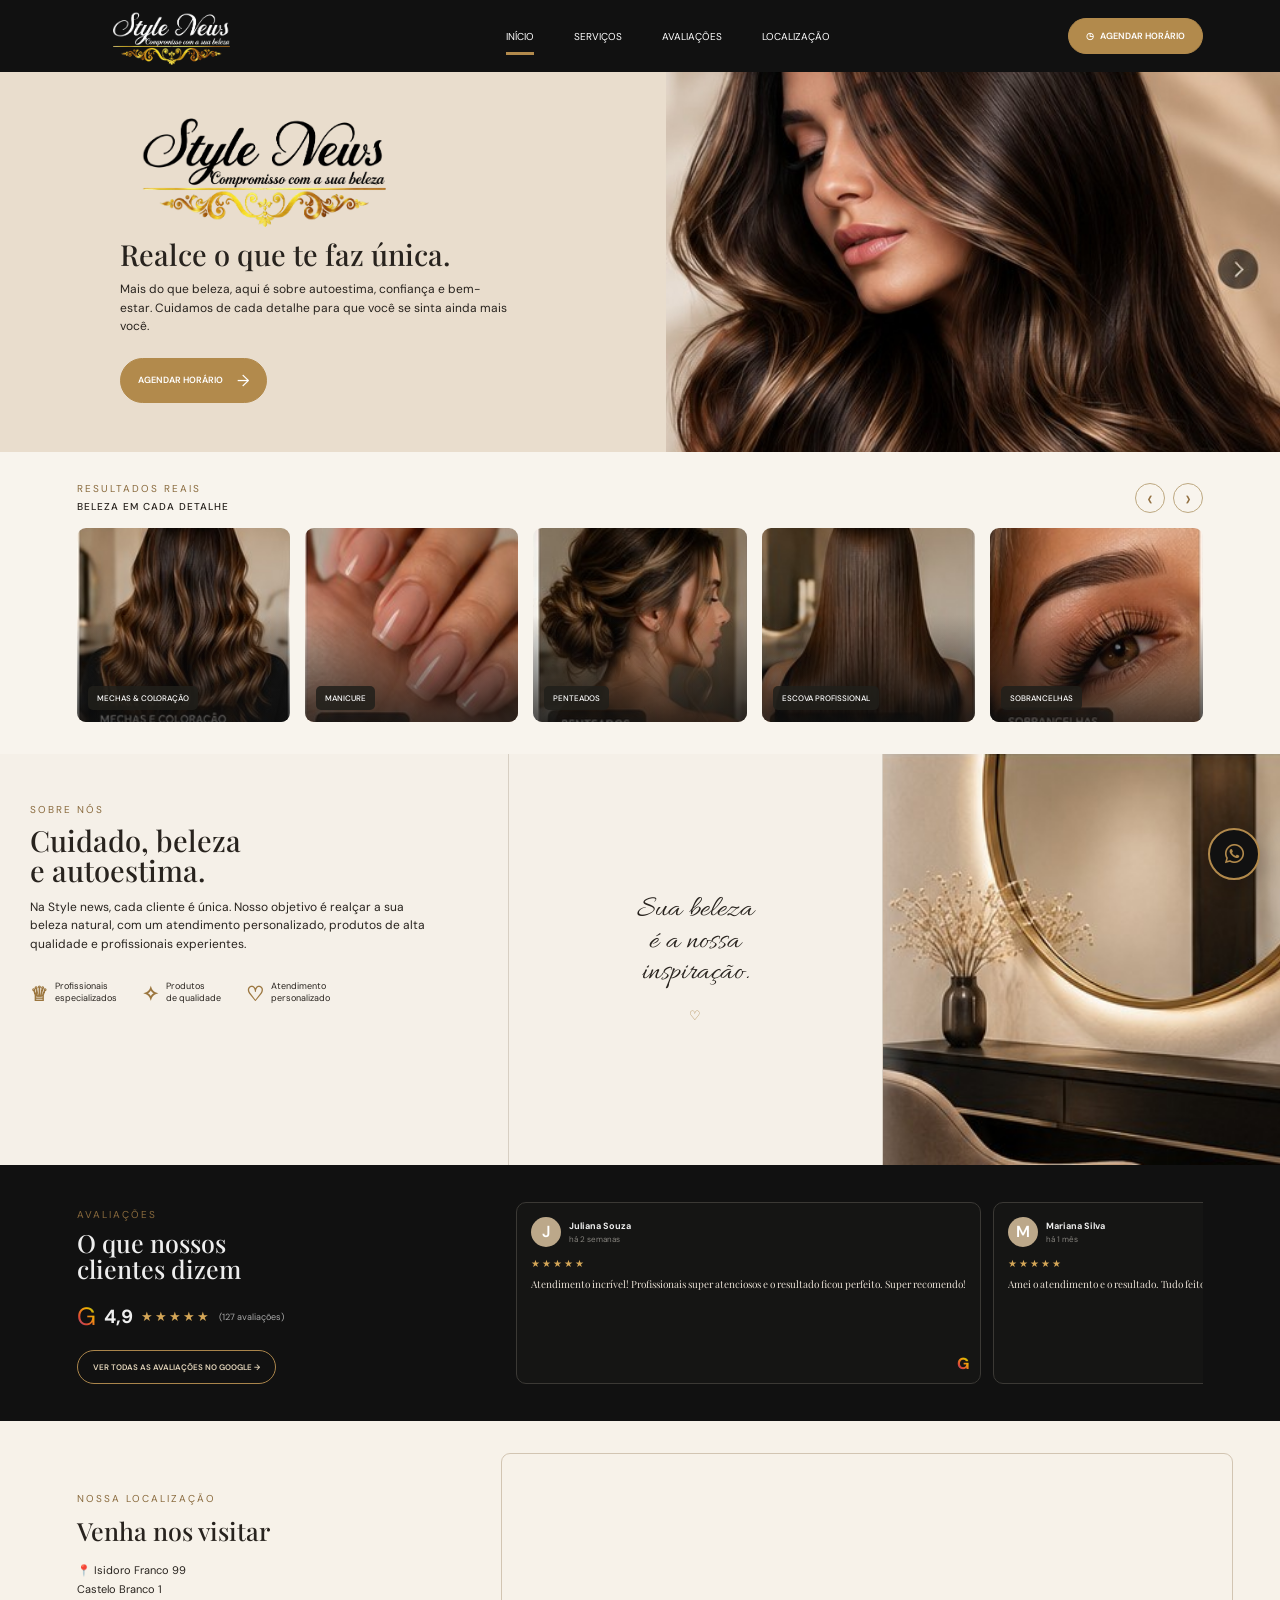
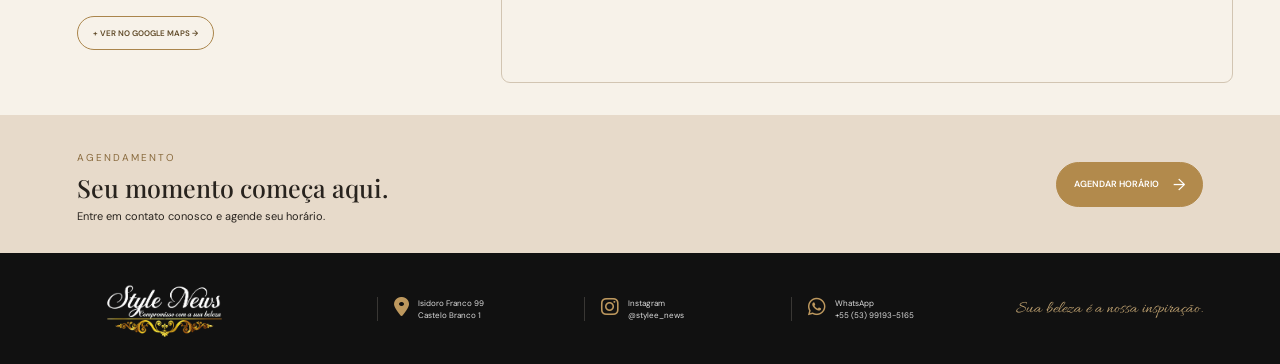
<file: index.html>
<!DOCTYPE html>
<html lang="pt-BR">
<head>
  <meta charset="UTF-8">
  <meta name="viewport" content="width=device-width, initial-scale=1.0">

  <title>Style news - Salão de Beleza</title>

  <link rel="stylesheet" href="style.css">

  <link rel="preconnect" href="https://fonts.googleapis.com">
  <link rel="preconnect" href="https://fonts.gstatic.com" crossorigin>

  <link href="https://fonts.googleapis.com/css2?family=Allura&family=DM+Sans:wght@400;500;600&family=Playfair+Display:wght@400;500;600&display=swap" rel="stylesheet">

  <link rel="stylesheet" href="https://cdnjs.cloudflare.com/ajax/libs/font-awesome/6.5.2/css/all.min.css">
</head>

<body>

  <!-- =========================
       CABEÇALHO
  ========================== -->

  <header class="topbar">

    <a href="#" class="header-logo">
      <img src="assets/logo-header.png" alt="Igor Severo Concept">
    </a>

    <nav class="desktop-nav">
      <a href="#inicio" class="active">INÍCIO</a>
      <a href="#servicos">SERVIÇOS</a>
      <a href="#avaliacoes">AVALIAÇÕES</a>
      <a href="#localizacao">LOCALIZAÇÃO</a>
    </nav>

    <!-- BOTÃO DO TOPO -->
    <a
      class="schedule-button"
      href="https://wa.me/5553991935165?text=Vim%20pelo%20site%20de%20voc%C3%AAs%20e%20gostaria%20de%20agendar%20um%20hor%C3%A1rio"
      target="_blank"
    >
      ◷ &nbsp; AGENDAR HORÁRIO
    </a>

    <button class="menu-button" aria-label="Abrir menu">
      ☰
    </button>

  </header>


  <!-- =========================
       MENU MOBILE
  ========================== -->

  <nav class="mobile-nav">

    <a href="#inicio">INÍCIO</a>
    <a href="#servicos">SERVIÇOS</a>
    <a href="#avaliacoes">AVALIAÇÕES</a>
    <a href="#localizacao">LOCALIZAÇÃO</a>

    <a
      href="https://wa.me/5553984188072?text=Vim%20pelo%20site%20de%20voc%C3%AAs%20e%20gostaria%20de%20agendar%20um%20hor%C3%A1rio"
      target="_blank"
    >
      AGENDAR HORÁRIO
    </a>

  </nav>


  <!-- =========================
       HERO
  ========================== -->

  <main id="inicio">

    <section class="hero">

      <div class="hero-copy">

        <img
          class="hero-logo"
          src="assets/logo-hero.png"
          alt="Igor Severo Concept"
        >

        <h1>Realce o que te faz única.</h1>

        <p>
          Mais do que beleza, aqui é sobre autoestima, confiança e
          bem-estar. Cuidamos de cada detalhe para que você se
          sinta ainda mais você.
        </p>

        <!-- BOTÃO DO HERO -->
        <a
          class="gold-btn"
          href="https://wa.me/5553991935165?text=Vim%20pelo%20site%20de%20voc%C3%AAs%20e%20gostaria%20de%20agendar%20um%20hor%C3%A1rio"
          target="_blank"
        >
          AGENDAR HORÁRIO <b>→</b>
        </a>

      </div>

      <div class="hero-media">
        <img src="assets/hero.jpg" alt="Resultado de cabelo">
      </div>

    </section>


    <!-- =========================
         RESULTADOS
    ========================== -->

    <section class="results" id="servicos">

      <div class="section-title-row">

        <div>
          <span>RESULTADOS REAIS</span>
          <h2>BELEZA EM CADA DETALHE</h2>
        </div>

        <div class="round-controls">
          <button id="prevResults" aria-label="Resultados anteriores">‹</button>
          <button id="nextResults" aria-label="Próximos resultados">›</button>
        </div>

      </div>


      <div class="results-viewport">

        <div class="results-track" id="resultsTrack">

          <article class="result-card">
            <img src="assets/mechas.jpg" alt="Mechas">
            <strong>MECHAS & COLORAÇÃO</strong>
          </article>

          <article class="result-card">
            <img src="assets/manicure.jpg" alt="Manicure">
            <strong>MANICURE</strong>
          </article>

          <article class="result-card">
            <img src="assets/penteados.jpg" alt="Penteados">
            <strong>PENTEADOS</strong>
          </article>

          <article class="result-card">
            <img src="assets/escova.jpg" alt="Escova">
            <strong>ESCOVA PROFISSIONAL</strong>
          </article>

          <article class="result-card">
            <img src="assets/sobrancelhas.jpg" alt="Sobrancelhas">
            <strong>SOBRANCELHAS</strong>
          </article>

        </div>

      </div>

      <div class="drag-hint">
        DESLIZE PARA VER MAIS
      </div>

    </section>


    <!-- =========================
         SOBRE
    ========================== -->

    <section class="about">

      <div class="about-copy">

        <span>SOBRE NÓS</span>

        <h2>
          Cuidado, beleza<br>
          e autoestima.
        </h2>

        <p>
          Na Style news, cada cliente é única.
          Nosso objetivo é realçar a sua beleza natural,
          com um atendimento personalizado, produtos de
          alta qualidade e profissionais experientes.
        </p>

        <div class="benefits">

          <div>
            <b>♕</b>
            <span>Profissionais<br>especializados</span>
          </div>

          <div>
            <b>✧</b>
            <span>Produtos<br>de qualidade</span>
          </div>

          <div>
            <b>♡</b>
            <span>Atendimento<br>personalizado</span>
          </div>

        </div>

      </div>


      <div class="quote">

        <div>
          Sua beleza<br>
          é a nossa<br>
          inspiração.
        </div>

        <small>♡</small>

      </div>


      <div class="about-image">
        <img src="assets/sobre.jpg" alt="Salão de beleza">
      </div>

    </section>


    <!-- =========================
         AVALIAÇÕES
    ========================== -->

    <section class="reviews" id="avaliacoes">

      <div class="reviews-intro">

        <span>AVALIAÇÕES</span>

        <h2>
          O que nossos<br>
          clientes dizem
        </h2>

        <div class="rating">
          <span class="google">G</span>
          <strong>4,9</strong>
          <i>★★★★★</i>
          <small>(127 avaliações)</small>
        </div>

        <a
          class="dark-outline"
          href="https://maps.app.goo.gl/M7MD9zG2oKtMbjz69"
          target="_blank"
        >
          VER TODAS AS AVALIAÇÕES NO GOOGLE →
        </a>

      </div>


      <div class="review-slider" id="reviewSlider">

        <article class="review-card">

          <header>
            <span>J</span>

            <div>
              <b>Juliana Souza</b>
              <small>há 2 semanas</small>
            </div>
          </header>

          <i>★★★★★</i>

          <p>
            Atendimento incrível! Profissionais super atenciosos
            e o resultado ficou perfeito. Super recomendo!
          </p>

          <em>G</em>

        </article>


        <article class="review-card">

          <header>
            <span>M</span>

            <div>
              <b>Mariana Silva</b>
              <small>há 1 mês</small>
            </div>
          </header>

          <i>★★★★★</i>

          <p>
            Amei o atendimento e o resultado. Tudo feito
            com muito cuidado e profissionalismo.
          </p>

          <em>G</em>

        </article>

      </div>

    </section>


    <!-- =========================
         LOCALIZAÇÃO
    ========================== -->

    <section class="location" id="localizacao">

      <div class="location-copy">

        <span>NOSSA LOCALIZAÇÃO</span>

        <h2>Venha nos visitar</h2>

        <p>
          📍 Isidoro Franco 99<br>
          Castelo Branco 1
        </p>

        <a
          class="light-outline"
          href="https://maps.app.goo.gl/ew3dYfXWoFbiXeai8"
          target="_blank"
        >
          + VER NO GOOGLE MAPS →
        </a>

      </div>


      <div class="map">

        <iframe
          src="https://www.google.com/maps?q=Style+News+-+Castelo+Branco,+Rio+Grande+-+RS,+96214-160&output=embed"
          loading="lazy"
          allowfullscreen
        ></iframe>

      </div>

    </section>


    <!-- =========================
         AGENDAMENTO
    ========================== -->

    <section class="booking" id="agendamento">

      <div>

        <span>AGENDAMENTO</span>

        <h2>Seu momento começa aqui.</h2>

        <p>
          Entre em contato conosco e agende seu horário.
        </p>

      </div>


      <!-- BOTÃO DE AGENDAMENTO -->
      <a
        class="gold-btn"
        href="https://wa.me/5553991935165?text=Vim%20pelo%20site%20de%20voc%C3%AAs%20e%20gostaria%20de%20agendar%20um%20hor%C3%A1rio"
        target="_blank"
      >
        AGENDAR HORÁRIO <b>→</b>
      </a>

    </section>

  </main>


  <!-- =========================
       RODAPÉ
  ========================== -->

  <footer>

    <div class="footer-logo">
      <img src="assets/logo-header.png" alt="Igor Severo Concept">
    </div>

    <div>
      <i class="fa-solid fa-location-dot"></i>
      <span>
        Isidoro Franco 99<br>
        Castelo Branco 1
      </span>
    </div>

    <div>
      <i class="fa-brands fa-instagram"></i>
      <span>
        Instagram<br>
        @stylee_news
      </span>
    </div>

    <div>
      <i class="fa-brands fa-whatsapp"></i>
      <span>
        WhatsApp<br>
        +55 (53) 99193-5165
      </span>
    </div>

    <p>
      Sua beleza é a nossa inspiração.
    </p>

  </footer>


  <!-- =========================
       WHATSAPP FLUTUANTE
  ========================== -->

  <a
    class="whatsapp-float"
    href="https://wa.me/5553991935165?text=Vim%20pelo%20site%20de%20voc%C3%AAs%20e%20gostaria%20de%20agendar%20um%20hor%C3%A1rio"
    target="_blank"
    aria-label="Falar pelo WhatsApp"
  >
    <i class="fa-brands fa-whatsapp"></i>
  </a>


  <script src="script.js"></script>

</body>
              </html>
</file>
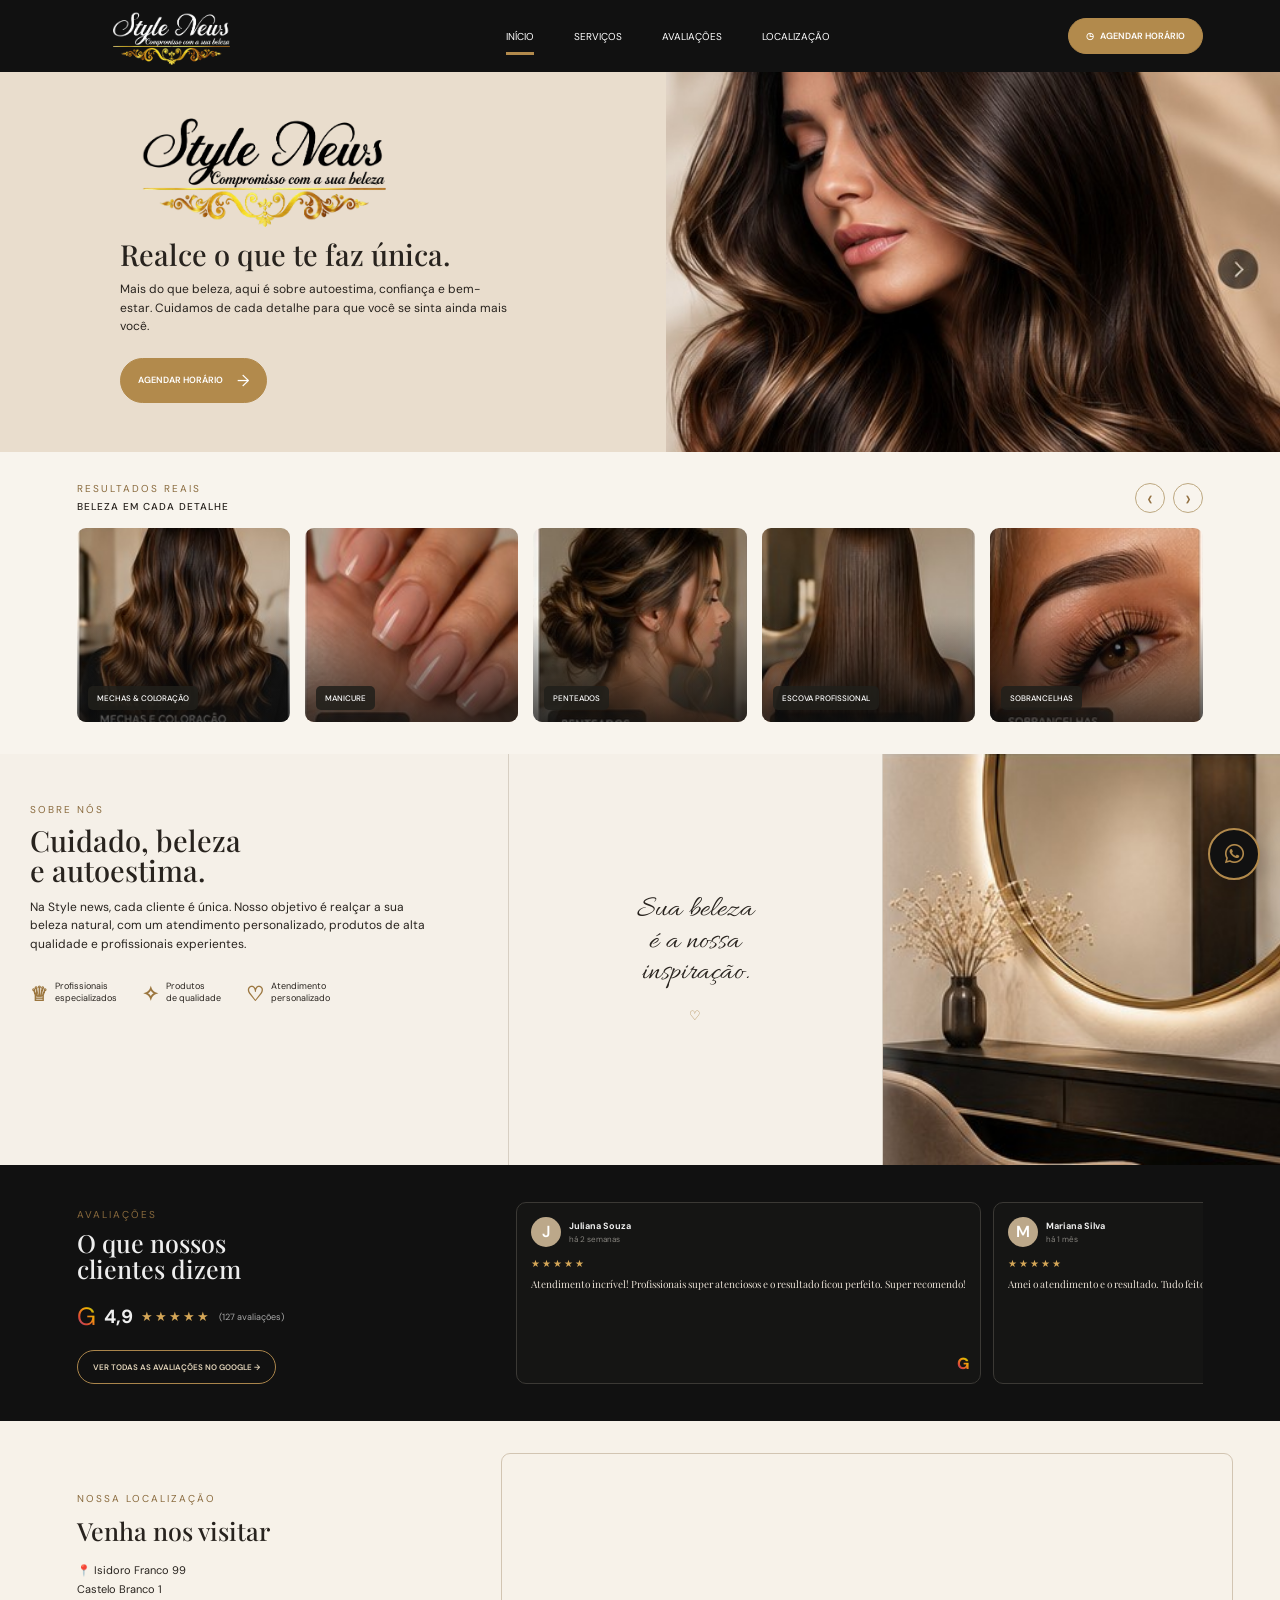
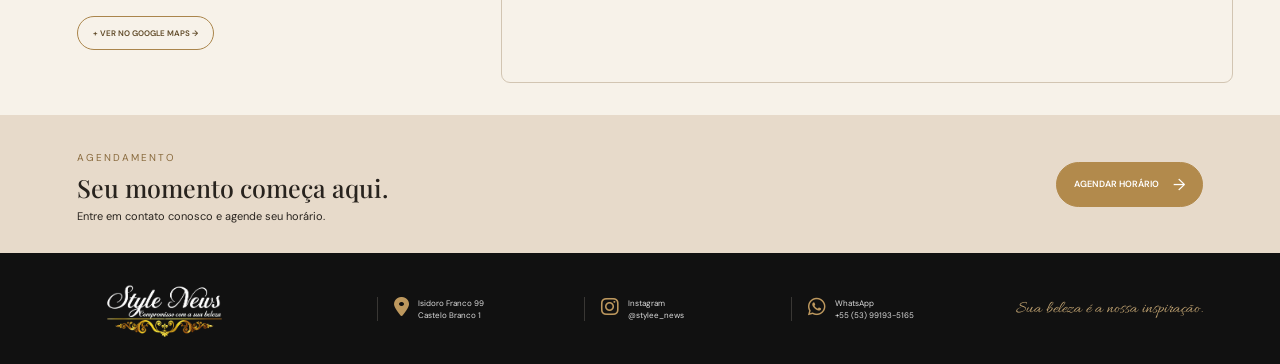
<file: index (1)-mapa-1.html>
<!DOCTYPE html>
<html lang="pt-BR">
<head>
  <meta charset="UTF-8">
  <meta name="viewport" content="width=device-width, initial-scale=1.0">

  <title>Style news - Salão de Beleza</title>

  <link rel="stylesheet" href="style.css">

  <link rel="preconnect" href="https://fonts.googleapis.com">
  <link rel="preconnect" href="https://fonts.gstatic.com" crossorigin>

  <link href="https://fonts.googleapis.com/css2?family=Allura&family=DM+Sans:wght@400;500;600&family=Playfair+Display:wght@400;500;600&display=swap" rel="stylesheet">

  <link rel="stylesheet" href="https://cdnjs.cloudflare.com/ajax/libs/font-awesome/6.5.2/css/all.min.css">
</head>

<body>

  <!-- =========================
       CABEÇALHO
  ========================== -->

  <header class="topbar">

    <a href="#" class="header-logo">
      <img src="assets/logo-header.png" alt="Igor Severo Concept">
    </a>

    <nav class="desktop-nav">
      <a href="#inicio" class="active">INÍCIO</a>
      <a href="#servicos">SERVIÇOS</a>
      <a href="#avaliacoes">AVALIAÇÕES</a>
      <a href="#localizacao">LOCALIZAÇÃO</a>
    </nav>

    <!-- BOTÃO DO TOPO -->
    <a
      class="schedule-button"
      href="https://wa.me/5553991935165?text=Ol%C3%A1%21%20Vim%20pelo%20site%20do%20Igor%20Severo%20Concept%20e%20gostaria%20de%20agendar%20um%20hor%C3%A1rio."
      target="_blank"
    >
      ◷ &nbsp; AGENDAR HORÁRIO
    </a>

    <button class="menu-button" aria-label="Abrir menu">
      ☰
    </button>

  </header>


  <!-- =========================
       MENU MOBILE
  ========================== -->

  <nav class="mobile-nav">

    <a href="#inicio">INÍCIO</a>
    <a href="#servicos">SERVIÇOS</a>
    <a href="#avaliacoes">AVALIAÇÕES</a>
    <a href="#localizacao">LOCALIZAÇÃO</a>

    <a
      href="https://wa.me/5553984188072?text=Ol%C3%A1%21%20Vim%20pelo%20site%20do%20Igor%20Severo%20Concept%20e%20gostaria%20de%20agendar%20um%20hor%C3%A1rio."
      target="_blank"
    >
      AGENDAR HORÁRIO
    </a>

  </nav>


  <!-- =========================
       HERO
  ========================== -->

  <main id="inicio">

    <section class="hero">

      <div class="hero-copy">

        <img
          class="hero-logo"
          src="assets/logo-hero.png"
          alt="Igor Severo Concept"
        >

        <h1>Realce o que te faz única.</h1>

        <p>
          Mais do que beleza, aqui é sobre autoestima, confiança e
          bem-estar. Cuidamos de cada detalhe para que você se
          sinta ainda mais você.
        </p>

        <!-- BOTÃO DO HERO -->
        <a
          class="gold-btn"
          href="https://wa.me/5553991935165?text=Ol%C3%A1%21%20Vim%20pelo%20site%20do%20Igor%20Severo%20Concept%20e%20gostaria%20de%20agendar%20um%20hor%C3%A1rio."
          target="_blank"
        >
          AGENDAR HORÁRIO <b>→</b>
        </a>

      </div>

      <div class="hero-media">
        <img src="assets/hero.jpg" alt="Resultado de cabelo">
      </div>

    </section>


    <!-- =========================
         RESULTADOS
    ========================== -->

    <section class="results" id="servicos">

      <div class="section-title-row">

        <div>
          <span>RESULTADOS REAIS</span>
          <h2>BELEZA EM CADA DETALHE</h2>
        </div>

        <div class="round-controls">
          <button id="prevResults" aria-label="Resultados anteriores">‹</button>
          <button id="nextResults" aria-label="Próximos resultados">›</button>
        </div>

      </div>


      <div class="results-viewport">

        <div class="results-track" id="resultsTrack">

          <article class="result-card">
            <img src="assets/mechas.jpg" alt="Mechas">
            <strong>MECHAS & COLORAÇÃO</strong>
          </article>

          <article class="result-card">
            <img src="assets/manicure.jpg" alt="Manicure">
            <strong>MANICURE</strong>
          </article>

          <article class="result-card">
            <img src="assets/penteados.jpg" alt="Penteados">
            <strong>PENTEADOS</strong>
          </article>

          <article class="result-card">
            <img src="assets/escova.jpg" alt="Escova">
            <strong>ESCOVA PROFISSIONAL</strong>
          </article>

          <article class="result-card">
            <img src="assets/sobrancelhas.jpg" alt="Sobrancelhas">
            <strong>SOBRANCELHAS</strong>
          </article>

        </div>

      </div>

      <div class="drag-hint">
        DESLIZE PARA VER MAIS
      </div>

    </section>


    <!-- =========================
         SOBRE
    ========================== -->

    <section class="about">

      <div class="about-copy">

        <span>SOBRE NÓS</span>

        <h2>
          Cuidado, beleza<br>
          e autoestima.
        </h2>

        <p>
          Na Style news, cada cliente é única.
          Nosso objetivo é realçar a sua beleza natural,
          com um atendimento personalizado, produtos de
          alta qualidade e profissionais experientes.
        </p>

        <div class="benefits">

          <div>
            <b>♕</b>
            <span>Profissionais<br>especializados</span>
          </div>

          <div>
            <b>✧</b>
            <span>Produtos<br>de qualidade</span>
          </div>

          <div>
            <b>♡</b>
            <span>Atendimento<br>personalizado</span>
          </div>

        </div>

      </div>


      <div class="quote">

        <div>
          Sua beleza<br>
          é a nossa<br>
          inspiração.
        </div>

        <small>♡</small>

      </div>


      <div class="about-image">
        <img src="assets/sobre.jpg" alt="Salão de beleza">
      </div>

    </section>


    <!-- =========================
         AVALIAÇÕES
    ========================== -->

    <section class="reviews" id="avaliacoes">

      <div class="reviews-intro">

        <span>AVALIAÇÕES</span>

        <h2>
          O que nossos<br>
          clientes dizem
        </h2>

        <div class="rating">
          <span class="google">G</span>
          <strong>4,9</strong>
          <i>★★★★★</i>
          <small>(127 avaliações)</small>
        </div>

        <a
          class="dark-outline"
          href="https://maps.app.goo.gl/M7MD9zG2oKtMbjz69"
          target="_blank"
        >
          VER TODAS AS AVALIAÇÕES NO GOOGLE →
        </a>

      </div>


      <div class="review-slider" id="reviewSlider">

        <article class="review-card">

          <header>
            <span>J</span>

            <div>
              <b>Juliana Souza</b>
              <small>há 2 semanas</small>
            </div>
          </header>

          <i>★★★★★</i>

          <p>
            Atendimento incrível! Profissionais super atenciosos
            e o resultado ficou perfeito. Super recomendo!
          </p>

          <em>G</em>

        </article>


        <article class="review-card">

          <header>
            <span>M</span>

            <div>
              <b>Mariana Silva</b>
              <small>há 1 mês</small>
            </div>
          </header>

          <i>★★★★★</i>

          <p>
            Amei o atendimento e o resultado. Tudo feito
            com muito cuidado e profissionalismo.
          </p>

          <em>G</em>

        </article>

      </div>

    </section>


    <!-- =========================
         LOCALIZAÇÃO
    ========================== -->

    <section class="location" id="localizacao">

      <div class="location-copy">

        <span>NOSSA LOCALIZAÇÃO</span>

        <h2>Venha nos visitar</h2>

        <p>
          📍 Isidoro Franco 99<br>
          Castelo Branco 1
        </p>

        <a
          class="light-outline"
          href="https://maps.app.goo.gl/ew3dYfXWoFbiXeai8"
          target="_blank"
        >
          + VER NO GOOGLE MAPS →
        </a>

      </div>


      <div class="map">

        <iframe
          src="https://www.google.com/maps?q=Style+News+-+Castelo+Branco,+Rio+Grande+-+RS,+96214-160&output=embed"
          width="100%"
          height="400"
          style="border:0;"
          loading="lazy"
          allowfullscreen
          referrerpolicy="no-referrer-when-downgrade"
        ></iframe>

      </div>

    </section>


    <!-- =========================
         AGENDAMENTO
    ========================== -->

    <section class="booking" id="agendamento">

      <div>

        <span>AGENDAMENTO</span>

        <h2>Seu momento começa aqui.</h2>

        <p>
          Entre em contato conosco e agende seu horário.
        </p>

      </div>


      <!-- BOTÃO DE AGENDAMENTO -->
      <a
        class="gold-btn"
        href="https://wa.me/5553991935165?text=Ol%C3%A1%21%20Vim%20pelo%20site%20do%20Igor%20Severo%20Concept%20e%20gostaria%20de%20agendar%20um%20hor%C3%A1rio."
        target="_blank"
      >
        AGENDAR HORÁRIO <b>→</b>
      </a>

    </section>

  </main>


  <!-- =========================
       RODAPÉ
  ========================== -->

  <footer>

    <div class="footer-logo">
      <img src="assets/logo-header.png" alt="Igor Severo Concept">
    </div>

    <div>
      <i class="fa-solid fa-location-dot"></i>
      <span>
        Isidoro Franco 99<br>
        Castelo Branco 1
      </span>
    </div>

    <div>
      <i class="fa-brands fa-instagram"></i>
      <span>
        Instagram<br>
        @stylee_news
      </span>
    </div>

    <div>
      <i class="fa-brands fa-whatsapp"></i>
      <span>
        WhatsApp<br>
        +55 (53) 99193-5165
      </span>
    </div>

    <p>
      Sua beleza é a nossa inspiração.
    </p>

  </footer>


  <!-- =========================
       WHATSAPP FLUTUANTE
  ========================== -->

  <a
    class="whatsapp-float"
    href="https://wa.me/5553991935165?text=Ol%C3%A1%21%20Vim%20pelo%20site%20do%20Igor%20Severo%20Concept%20e%20gostaria%20de%20agendar%20um%20hor%C3%A1rio."
    target="_blank"
    aria-label="Falar pelo WhatsApp"
  >
    <i class="fa-brands fa-whatsapp"></i>
  </a>


  <script src="script.js"></script>

</body>
              </html>
</file>
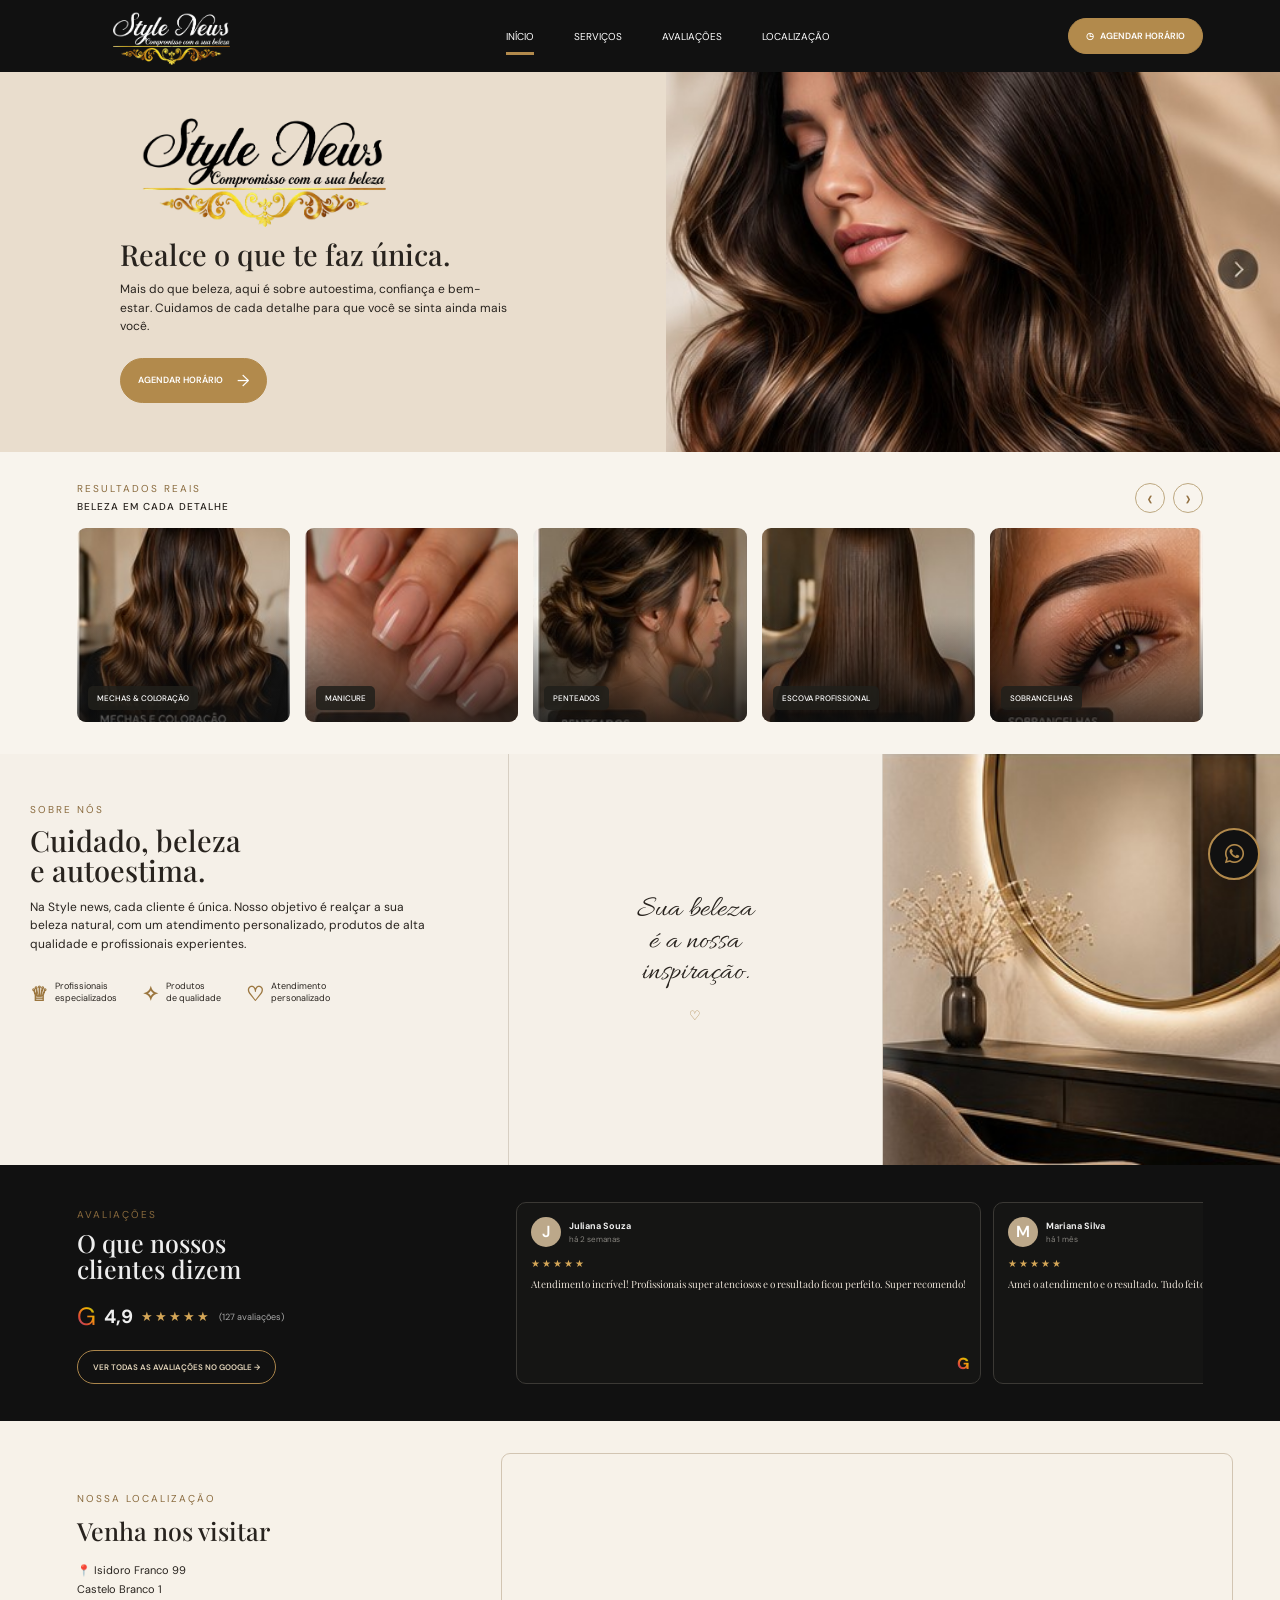
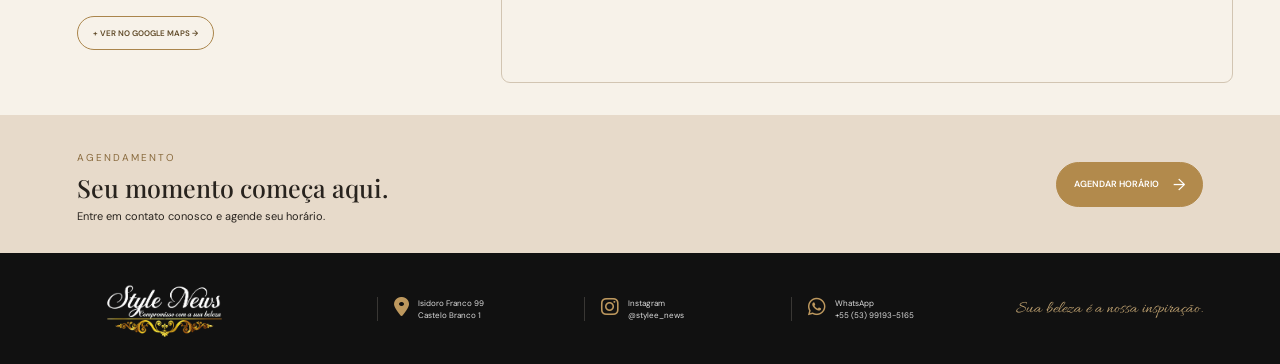
<file: index (1)-mapa-corrigido.html>
<!DOCTYPE html>
<html lang="pt-BR">
<head>
  <meta charset="UTF-8">
  <meta name="viewport" content="width=device-width, initial-scale=1.0">

  <title>Style news - Salão de Beleza</title>

  <link rel="stylesheet" href="style.css">

  <link rel="preconnect" href="https://fonts.googleapis.com">
  <link rel="preconnect" href="https://fonts.gstatic.com" crossorigin>

  <link href="https://fonts.googleapis.com/css2?family=Allura&family=DM+Sans:wght@400;500;600&family=Playfair+Display:wght@400;500;600&display=swap" rel="stylesheet">

  <link rel="stylesheet" href="https://cdnjs.cloudflare.com/ajax/libs/font-awesome/6.5.2/css/all.min.css">
</head>

<body>

  <!-- =========================
       CABEÇALHO
  ========================== -->

  <header class="topbar">

    <a href="#" class="header-logo">
      <img src="assets/logo-header.png" alt="Igor Severo Concept">
    </a>

    <nav class="desktop-nav">
      <a href="#inicio" class="active">INÍCIO</a>
      <a href="#servicos">SERVIÇOS</a>
      <a href="#avaliacoes">AVALIAÇÕES</a>
      <a href="#localizacao">LOCALIZAÇÃO</a>
    </nav>

    <!-- BOTÃO DO TOPO -->
    <a
      class="schedule-button"
      href="https://wa.me/5553991935165?text=Ol%C3%A1%21%20Vim%20pelo%20site%20do%20Igor%20Severo%20Concept%20e%20gostaria%20de%20agendar%20um%20hor%C3%A1rio."
      target="_blank"
    >
      ◷ &nbsp; AGENDAR HORÁRIO
    </a>

    <button class="menu-button" aria-label="Abrir menu">
      ☰
    </button>

  </header>


  <!-- =========================
       MENU MOBILE
  ========================== -->

  <nav class="mobile-nav">

    <a href="#inicio">INÍCIO</a>
    <a href="#servicos">SERVIÇOS</a>
    <a href="#avaliacoes">AVALIAÇÕES</a>
    <a href="#localizacao">LOCALIZAÇÃO</a>

    <a
      href="https://wa.me/5553984188072?text=Ol%C3%A1%21%20Vim%20pelo%20site%20do%20Igor%20Severo%20Concept%20e%20gostaria%20de%20agendar%20um%20hor%C3%A1rio."
      target="_blank"
    >
      AGENDAR HORÁRIO
    </a>

  </nav>


  <!-- =========================
       HERO
  ========================== -->

  <main id="inicio">

    <section class="hero">

      <div class="hero-copy">

        <img
          class="hero-logo"
          src="assets/logo-hero.png"
          alt="Igor Severo Concept"
        >

        <h1>Realce o que te faz única.</h1>

        <p>
          Mais do que beleza, aqui é sobre autoestima, confiança e
          bem-estar. Cuidamos de cada detalhe para que você se
          sinta ainda mais você.
        </p>

        <!-- BOTÃO DO HERO -->
        <a
          class="gold-btn"
          href="https://wa.me/5553991935165?text=Ol%C3%A1%21%20Vim%20pelo%20site%20do%20Igor%20Severo%20Concept%20e%20gostaria%20de%20agendar%20um%20hor%C3%A1rio."
          target="_blank"
        >
          AGENDAR HORÁRIO <b>→</b>
        </a>

      </div>

      <div class="hero-media">
        <img src="assets/hero.jpg" alt="Resultado de cabelo">
      </div>

    </section>


    <!-- =========================
         RESULTADOS
    ========================== -->

    <section class="results" id="servicos">

      <div class="section-title-row">

        <div>
          <span>RESULTADOS REAIS</span>
          <h2>BELEZA EM CADA DETALHE</h2>
        </div>

        <div class="round-controls">
          <button id="prevResults" aria-label="Resultados anteriores">‹</button>
          <button id="nextResults" aria-label="Próximos resultados">›</button>
        </div>

      </div>


      <div class="results-viewport">

        <div class="results-track" id="resultsTrack">

          <article class="result-card">
            <img src="assets/mechas.jpg" alt="Mechas">
            <strong>MECHAS & COLORAÇÃO</strong>
          </article>

          <article class="result-card">
            <img src="assets/manicure.jpg" alt="Manicure">
            <strong>MANICURE</strong>
          </article>

          <article class="result-card">
            <img src="assets/penteados.jpg" alt="Penteados">
            <strong>PENTEADOS</strong>
          </article>

          <article class="result-card">
            <img src="assets/escova.jpg" alt="Escova">
            <strong>ESCOVA PROFISSIONAL</strong>
          </article>

          <article class="result-card">
            <img src="assets/sobrancelhas.jpg" alt="Sobrancelhas">
            <strong>SOBRANCELHAS</strong>
          </article>

        </div>

      </div>

      <div class="drag-hint">
        DESLIZE PARA VER MAIS
      </div>

    </section>


    <!-- =========================
         SOBRE
    ========================== -->

    <section class="about">

      <div class="about-copy">

        <span>SOBRE NÓS</span>

        <h2>
          Cuidado, beleza<br>
          e autoestima.
        </h2>

        <p>
          Na Style news, cada cliente é única.
          Nosso objetivo é realçar a sua beleza natural,
          com um atendimento personalizado, produtos de
          alta qualidade e profissionais experientes.
        </p>

        <div class="benefits">

          <div>
            <b>♕</b>
            <span>Profissionais<br>especializados</span>
          </div>

          <div>
            <b>✧</b>
            <span>Produtos<br>de qualidade</span>
          </div>

          <div>
            <b>♡</b>
            <span>Atendimento<br>personalizado</span>
          </div>

        </div>

      </div>


      <div class="quote">

        <div>
          Sua beleza<br>
          é a nossa<br>
          inspiração.
        </div>

        <small>♡</small>

      </div>


      <div class="about-image">
        <img src="assets/sobre.jpg" alt="Salão de beleza">
      </div>

    </section>


    <!-- =========================
         AVALIAÇÕES
    ========================== -->

    <section class="reviews" id="avaliacoes">

      <div class="reviews-intro">

        <span>AVALIAÇÕES</span>

        <h2>
          O que nossos<br>
          clientes dizem
        </h2>

        <div class="rating">
          <span class="google">G</span>
          <strong>4,9</strong>
          <i>★★★★★</i>
          <small>(127 avaliações)</small>
        </div>

        <a
          class="dark-outline"
          href="https://maps.app.goo.gl/M7MD9zG2oKtMbjz69"
          target="_blank"
        >
          VER TODAS AS AVALIAÇÕES NO GOOGLE →
        </a>

      </div>


      <div class="review-slider" id="reviewSlider">

        <article class="review-card">

          <header>
            <span>J</span>

            <div>
              <b>Juliana Souza</b>
              <small>há 2 semanas</small>
            </div>
          </header>

          <i>★★★★★</i>

          <p>
            Atendimento incrível! Profissionais super atenciosos
            e o resultado ficou perfeito. Super recomendo!
          </p>

          <em>G</em>

        </article>


        <article class="review-card">

          <header>
            <span>M</span>

            <div>
              <b>Mariana Silva</b>
              <small>há 1 mês</small>
            </div>
          </header>

          <i>★★★★★</i>

          <p>
            Amei o atendimento e o resultado. Tudo feito
            com muito cuidado e profissionalismo.
          </p>

          <em>G</em>

        </article>

      </div>

    </section>


    <!-- =========================
         LOCALIZAÇÃO
    ========================== -->

    <section class="location" id="localizacao">

      <div class="location-copy">

        <span>NOSSA LOCALIZAÇÃO</span>

        <h2>Venha nos visitar</h2>

        <p>
          📍 Isidoro Franco 99<br>
          Castelo Branco 1
        </p>

        <a
          class="light-outline"
          href="https://maps.app.goo.gl/ew3dYfXWoFbiXeai8"
          target="_blank"
        >
          + VER NO GOOGLE MAPS →
        </a>

      </div>


      <div class="map">

        <iframe
          src="https://www.google.com/maps?q=Style+News,+Isidoro+Franco+99,+Castelo+Branco+1,+Rio+Grande+-+RS&output=embed"
          loading="lazy"
          allowfullscreen
        ></iframe>

      </div>

    </section>


    <!-- =========================
         AGENDAMENTO
    ========================== -->

    <section class="booking" id="agendamento">

      <div>

        <span>AGENDAMENTO</span>

        <h2>Seu momento começa aqui.</h2>

        <p>
          Entre em contato conosco e agende seu horário.
        </p>

      </div>


      <!-- BOTÃO DE AGENDAMENTO -->
      <a
        class="gold-btn"
        href="https://wa.me/5553991935165?text=Ol%C3%A1%21%20Vim%20pelo%20site%20do%20Igor%20Severo%20Concept%20e%20gostaria%20de%20agendar%20um%20hor%C3%A1rio."
        target="_blank"
      >
        AGENDAR HORÁRIO <b>→</b>
      </a>

    </section>

  </main>


  <!-- =========================
       RODAPÉ
  ========================== -->

  <footer>

    <div class="footer-logo">
      <img src="assets/logo-header.png" alt="Igor Severo Concept">
    </div>

    <div>
      <i class="fa-solid fa-location-dot"></i>
      <span>
        Isidoro Franco 99<br>
        Castelo Branco 1
      </span>
    </div>

    <div>
      <i class="fa-brands fa-instagram"></i>
      <span>
        Instagram<br>
        @stylee_news
      </span>
    </div>

    <div>
      <i class="fa-brands fa-whatsapp"></i>
      <span>
        WhatsApp<br>
        +55 (53) 99193-5165
      </span>
    </div>

    <p>
      Sua beleza é a nossa inspiração.
    </p>

  </footer>


  <!-- =========================
       WHATSAPP FLUTUANTE
  ========================== -->

  <a
    class="whatsapp-float"
    href="https://wa.me/5553991935165?text=Ol%C3%A1%21%20Vim%20pelo%20site%20do%20Igor%20Severo%20Concept%20e%20gostaria%20de%20agendar%20um%20hor%C3%A1rio."
    target="_blank"
    aria-label="Falar pelo WhatsApp"
  >
    <i class="fa-brands fa-whatsapp"></i>
  </a>


  <script src="script.js"></script>

</body>
              </html>
</file>
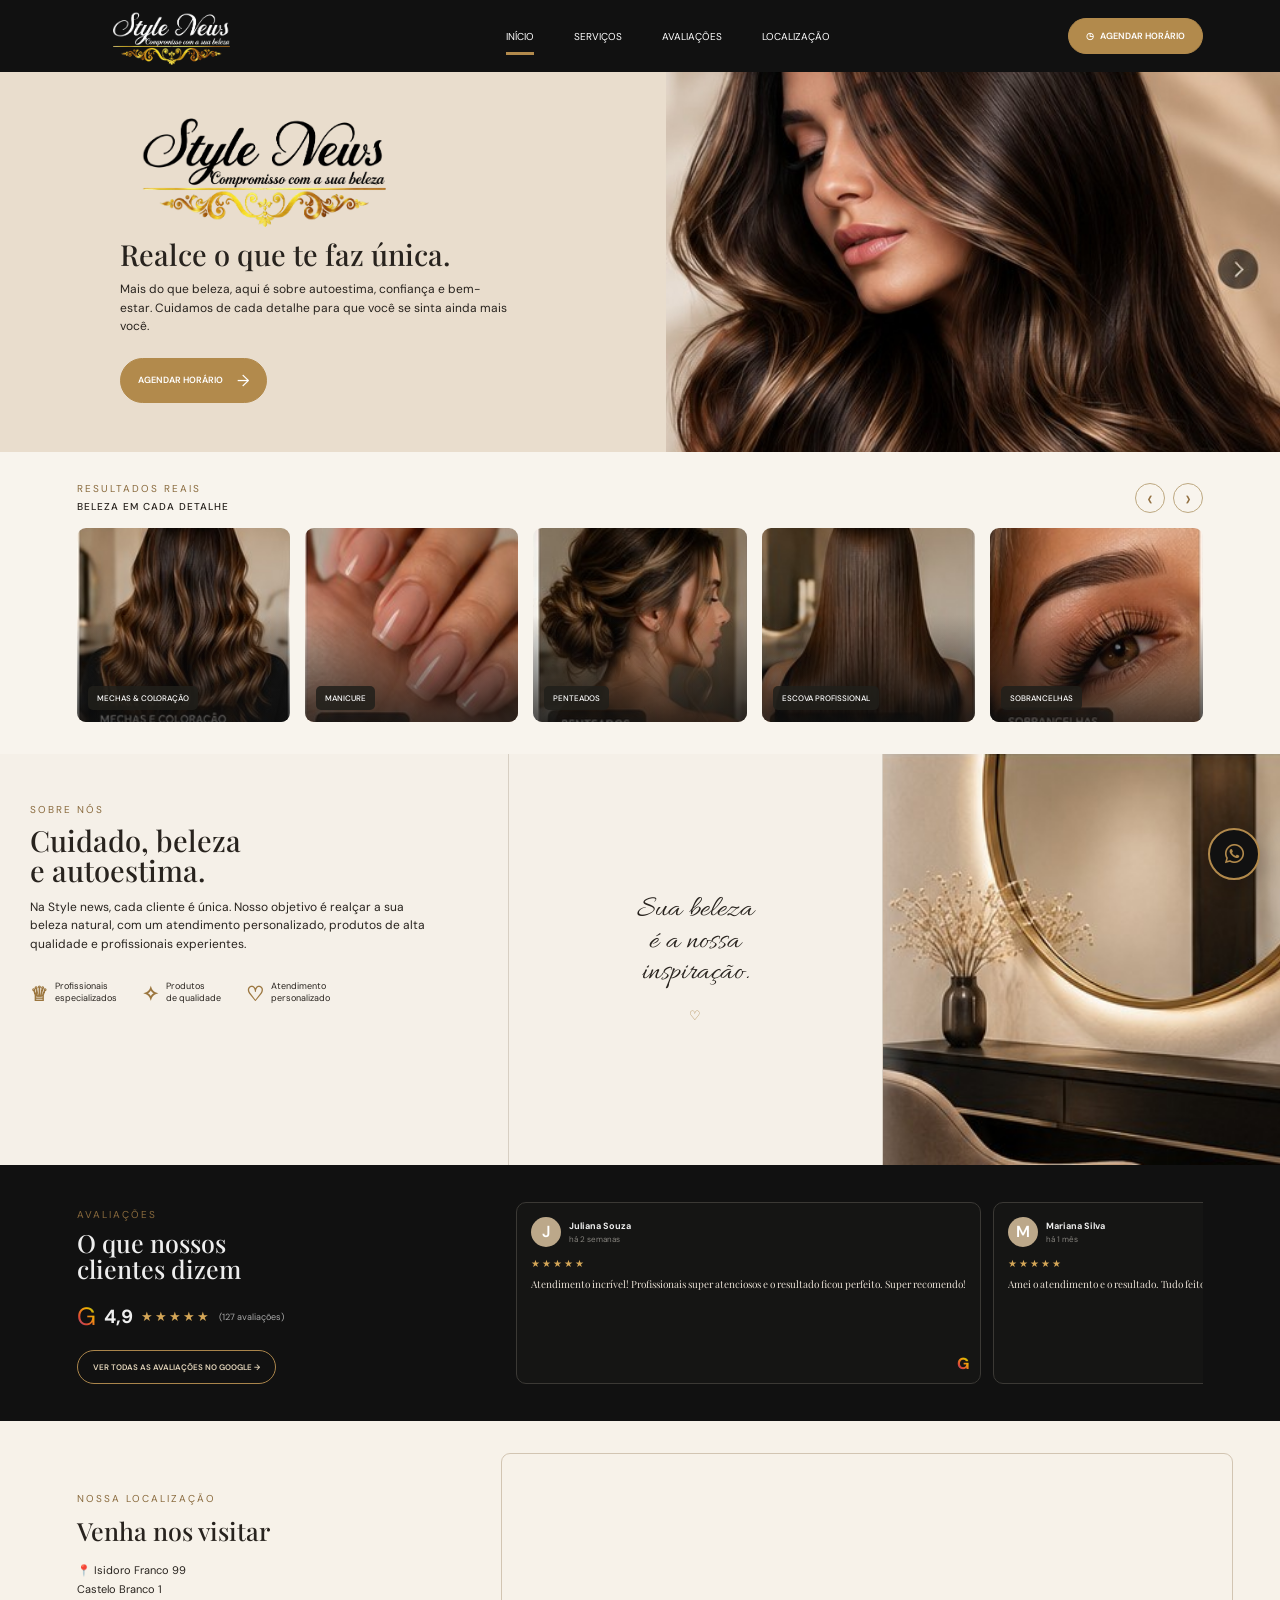
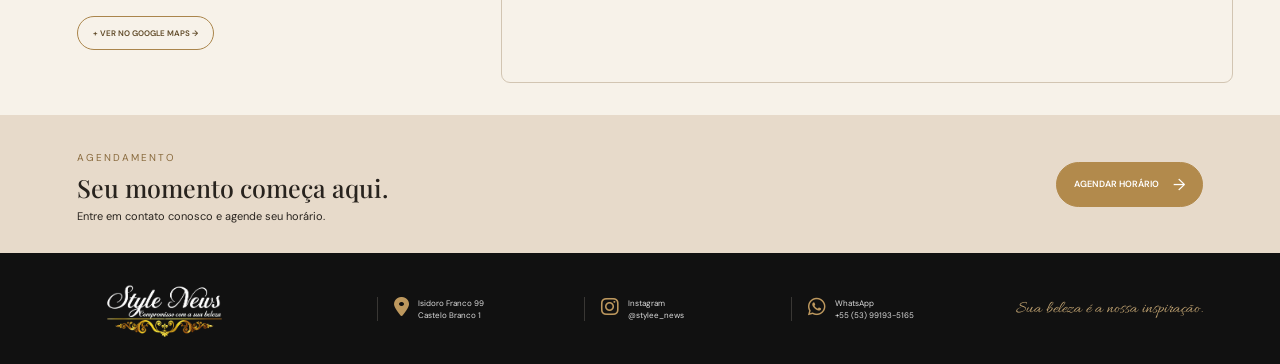
<file: index (1)-mapa.html>
<!DOCTYPE html>
<html lang="pt-BR">
<head>
  <meta charset="UTF-8">
  <meta name="viewport" content="width=device-width, initial-scale=1.0">

  <title>Style news - Salão de Beleza</title>

  <link rel="stylesheet" href="style.css">

  <link rel="preconnect" href="https://fonts.googleapis.com">
  <link rel="preconnect" href="https://fonts.gstatic.com" crossorigin>

  <link href="https://fonts.googleapis.com/css2?family=Allura&family=DM+Sans:wght@400;500;600&family=Playfair+Display:wght@400;500;600&display=swap" rel="stylesheet">

  <link rel="stylesheet" href="https://cdnjs.cloudflare.com/ajax/libs/font-awesome/6.5.2/css/all.min.css">
</head>

<body>

  <!-- =========================
       CABEÇALHO
  ========================== -->

  <header class="topbar">

    <a href="#" class="header-logo">
      <img src="assets/logo-header.png" alt="Igor Severo Concept">
    </a>

    <nav class="desktop-nav">
      <a href="#inicio" class="active">INÍCIO</a>
      <a href="#servicos">SERVIÇOS</a>
      <a href="#avaliacoes">AVALIAÇÕES</a>
      <a href="#localizacao">LOCALIZAÇÃO</a>
    </nav>

    <!-- BOTÃO DO TOPO -->
    <a
      class="schedule-button"
      href="https://wa.me/5553991935165?text=Ol%C3%A1%21%20Vim%20pelo%20site%20do%20Igor%20Severo%20Concept%20e%20gostaria%20de%20agendar%20um%20hor%C3%A1rio."
      target="_blank"
    >
      ◷ &nbsp; AGENDAR HORÁRIO
    </a>

    <button class="menu-button" aria-label="Abrir menu">
      ☰
    </button>

  </header>


  <!-- =========================
       MENU MOBILE
  ========================== -->

  <nav class="mobile-nav">

    <a href="#inicio">INÍCIO</a>
    <a href="#servicos">SERVIÇOS</a>
    <a href="#avaliacoes">AVALIAÇÕES</a>
    <a href="#localizacao">LOCALIZAÇÃO</a>

    <a
      href="https://wa.me/5553984188072?text=Ol%C3%A1%21%20Vim%20pelo%20site%20do%20Igor%20Severo%20Concept%20e%20gostaria%20de%20agendar%20um%20hor%C3%A1rio."
      target="_blank"
    >
      AGENDAR HORÁRIO
    </a>

  </nav>


  <!-- =========================
       HERO
  ========================== -->

  <main id="inicio">

    <section class="hero">

      <div class="hero-copy">

        <img
          class="hero-logo"
          src="assets/logo-hero.png"
          alt="Igor Severo Concept"
        >

        <h1>Realce o que te faz única.</h1>

        <p>
          Mais do que beleza, aqui é sobre autoestima, confiança e
          bem-estar. Cuidamos de cada detalhe para que você se
          sinta ainda mais você.
        </p>

        <!-- BOTÃO DO HERO -->
        <a
          class="gold-btn"
          href="https://wa.me/5553991935165?text=Ol%C3%A1%21%20Vim%20pelo%20site%20do%20Igor%20Severo%20Concept%20e%20gostaria%20de%20agendar%20um%20hor%C3%A1rio."
          target="_blank"
        >
          AGENDAR HORÁRIO <b>→</b>
        </a>

      </div>

      <div class="hero-media">
        <img src="assets/hero.jpg" alt="Resultado de cabelo">
      </div>

    </section>


    <!-- =========================
         RESULTADOS
    ========================== -->

    <section class="results" id="servicos">

      <div class="section-title-row">

        <div>
          <span>RESULTADOS REAIS</span>
          <h2>BELEZA EM CADA DETALHE</h2>
        </div>

        <div class="round-controls">
          <button id="prevResults" aria-label="Resultados anteriores">‹</button>
          <button id="nextResults" aria-label="Próximos resultados">›</button>
        </div>

      </div>


      <div class="results-viewport">

        <div class="results-track" id="resultsTrack">

          <article class="result-card">
            <img src="assets/mechas.jpg" alt="Mechas">
            <strong>MECHAS & COLORAÇÃO</strong>
          </article>

          <article class="result-card">
            <img src="assets/manicure.jpg" alt="Manicure">
            <strong>MANICURE</strong>
          </article>

          <article class="result-card">
            <img src="assets/penteados.jpg" alt="Penteados">
            <strong>PENTEADOS</strong>
          </article>

          <article class="result-card">
            <img src="assets/escova.jpg" alt="Escova">
            <strong>ESCOVA PROFISSIONAL</strong>
          </article>

          <article class="result-card">
            <img src="assets/sobrancelhas.jpg" alt="Sobrancelhas">
            <strong>SOBRANCELHAS</strong>
          </article>

        </div>

      </div>

      <div class="drag-hint">
        DESLIZE PARA VER MAIS
      </div>

    </section>


    <!-- =========================
         SOBRE
    ========================== -->

    <section class="about">

      <div class="about-copy">

        <span>SOBRE NÓS</span>

        <h2>
          Cuidado, beleza<br>
          e autoestima.
        </h2>

        <p>
          Na Style news, cada cliente é única.
          Nosso objetivo é realçar a sua beleza natural,
          com um atendimento personalizado, produtos de
          alta qualidade e profissionais experientes.
        </p>

        <div class="benefits">

          <div>
            <b>♕</b>
            <span>Profissionais<br>especializados</span>
          </div>

          <div>
            <b>✧</b>
            <span>Produtos<br>de qualidade</span>
          </div>

          <div>
            <b>♡</b>
            <span>Atendimento<br>personalizado</span>
          </div>

        </div>

      </div>


      <div class="quote">

        <div>
          Sua beleza<br>
          é a nossa<br>
          inspiração.
        </div>

        <small>♡</small>

      </div>


      <div class="about-image">
        <img src="assets/sobre.jpg" alt="Salão de beleza">
      </div>

    </section>


    <!-- =========================
         AVALIAÇÕES
    ========================== -->

    <section class="reviews" id="avaliacoes">

      <div class="reviews-intro">

        <span>AVALIAÇÕES</span>

        <h2>
          O que nossos<br>
          clientes dizem
        </h2>

        <div class="rating">
          <span class="google">G</span>
          <strong>4,9</strong>
          <i>★★★★★</i>
          <small>(127 avaliações)</small>
        </div>

        <a
          class="dark-outline"
          href="https://maps.app.goo.gl/M7MD9zG2oKtMbjz69"
          target="_blank"
        >
          VER TODAS AS AVALIAÇÕES NO GOOGLE →
        </a>

      </div>


      <div class="review-slider" id="reviewSlider">

        <article class="review-card">

          <header>
            <span>J</span>

            <div>
              <b>Juliana Souza</b>
              <small>há 2 semanas</small>
            </div>
          </header>

          <i>★★★★★</i>

          <p>
            Atendimento incrível! Profissionais super atenciosos
            e o resultado ficou perfeito. Super recomendo!
          </p>

          <em>G</em>

        </article>


        <article class="review-card">

          <header>
            <span>M</span>

            <div>
              <b>Mariana Silva</b>
              <small>há 1 mês</small>
            </div>
          </header>

          <i>★★★★★</i>

          <p>
            Amei o atendimento e o resultado. Tudo feito
            com muito cuidado e profissionalismo.
          </p>

          <em>G</em>

        </article>

      </div>

    </section>


    <!-- =========================
         LOCALIZAÇÃO
    ========================== -->

    <section class="location" id="localizacao">

      <div class="location-copy">

        <span>NOSSA LOCALIZAÇÃO</span>

        <h2>Venha nos visitar</h2>

        <p>
          📍 Isidoro Franco 99<br>
          Castelo Branco 1
        </p>

        <a
          class="light-outline"
          href="https://maps.app.goo.gl/ew3dYfXWoFbiXeai8"
          target="_blank"
        >
          + VER NO GOOGLE MAPS →
        </a>

      </div>


      <div class="map">

        <iframe
          src="https://www.google.com/maps?q=Style+News,+Isidoro+Franco+99,+Castelo+Branco,+Rio+Grande+-+RS&output=embed"
          width="100%"
          height="400"
          style="border:0;"
          loading="lazy"
          allowfullscreen
          referrerpolicy="no-referrer-when-downgrade"
        ></iframe>

      </div>

    </section>


    <!-- =========================
         AGENDAMENTO
    ========================== -->

    <section class="booking" id="agendamento">

      <div>

        <span>AGENDAMENTO</span>

        <h2>Seu momento começa aqui.</h2>

        <p>
          Entre em contato conosco e agende seu horário.
        </p>

      </div>


      <!-- BOTÃO DE AGENDAMENTO -->
      <a
        class="gold-btn"
        href="https://wa.me/5553991935165?text=Ol%C3%A1%21%20Vim%20pelo%20site%20do%20Igor%20Severo%20Concept%20e%20gostaria%20de%20agendar%20um%20hor%C3%A1rio."
        target="_blank"
      >
        AGENDAR HORÁRIO <b>→</b>
      </a>

    </section>

  </main>


  <!-- =========================
       RODAPÉ
  ========================== -->

  <footer>

    <div class="footer-logo">
      <img src="assets/logo-header.png" alt="Igor Severo Concept">
    </div>

    <div>
      <i class="fa-solid fa-location-dot"></i>
      <span>
        Isidoro Franco 99<br>
        Castelo Branco 1
      </span>
    </div>

    <div>
      <i class="fa-brands fa-instagram"></i>
      <span>
        Instagram<br>
        @stylee_news
      </span>
    </div>

    <div>
      <i class="fa-brands fa-whatsapp"></i>
      <span>
        WhatsApp<br>
        +55 (53) 99193-5165
      </span>
    </div>

    <p>
      Sua beleza é a nossa inspiração.
    </p>

  </footer>


  <!-- =========================
       WHATSAPP FLUTUANTE
  ========================== -->

  <a
    class="whatsapp-float"
    href="https://wa.me/5553991935165?text=Ol%C3%A1%21%20Vim%20pelo%20site%20do%20Igor%20Severo%20Concept%20e%20gostaria%20de%20agendar%20um%20hor%C3%A1rio."
    target="_blank"
    aria-label="Falar pelo WhatsApp"
  >
    <i class="fa-brands fa-whatsapp"></i>
  </a>


  <script src="script.js"></script>

</body>
              </html>
</file>
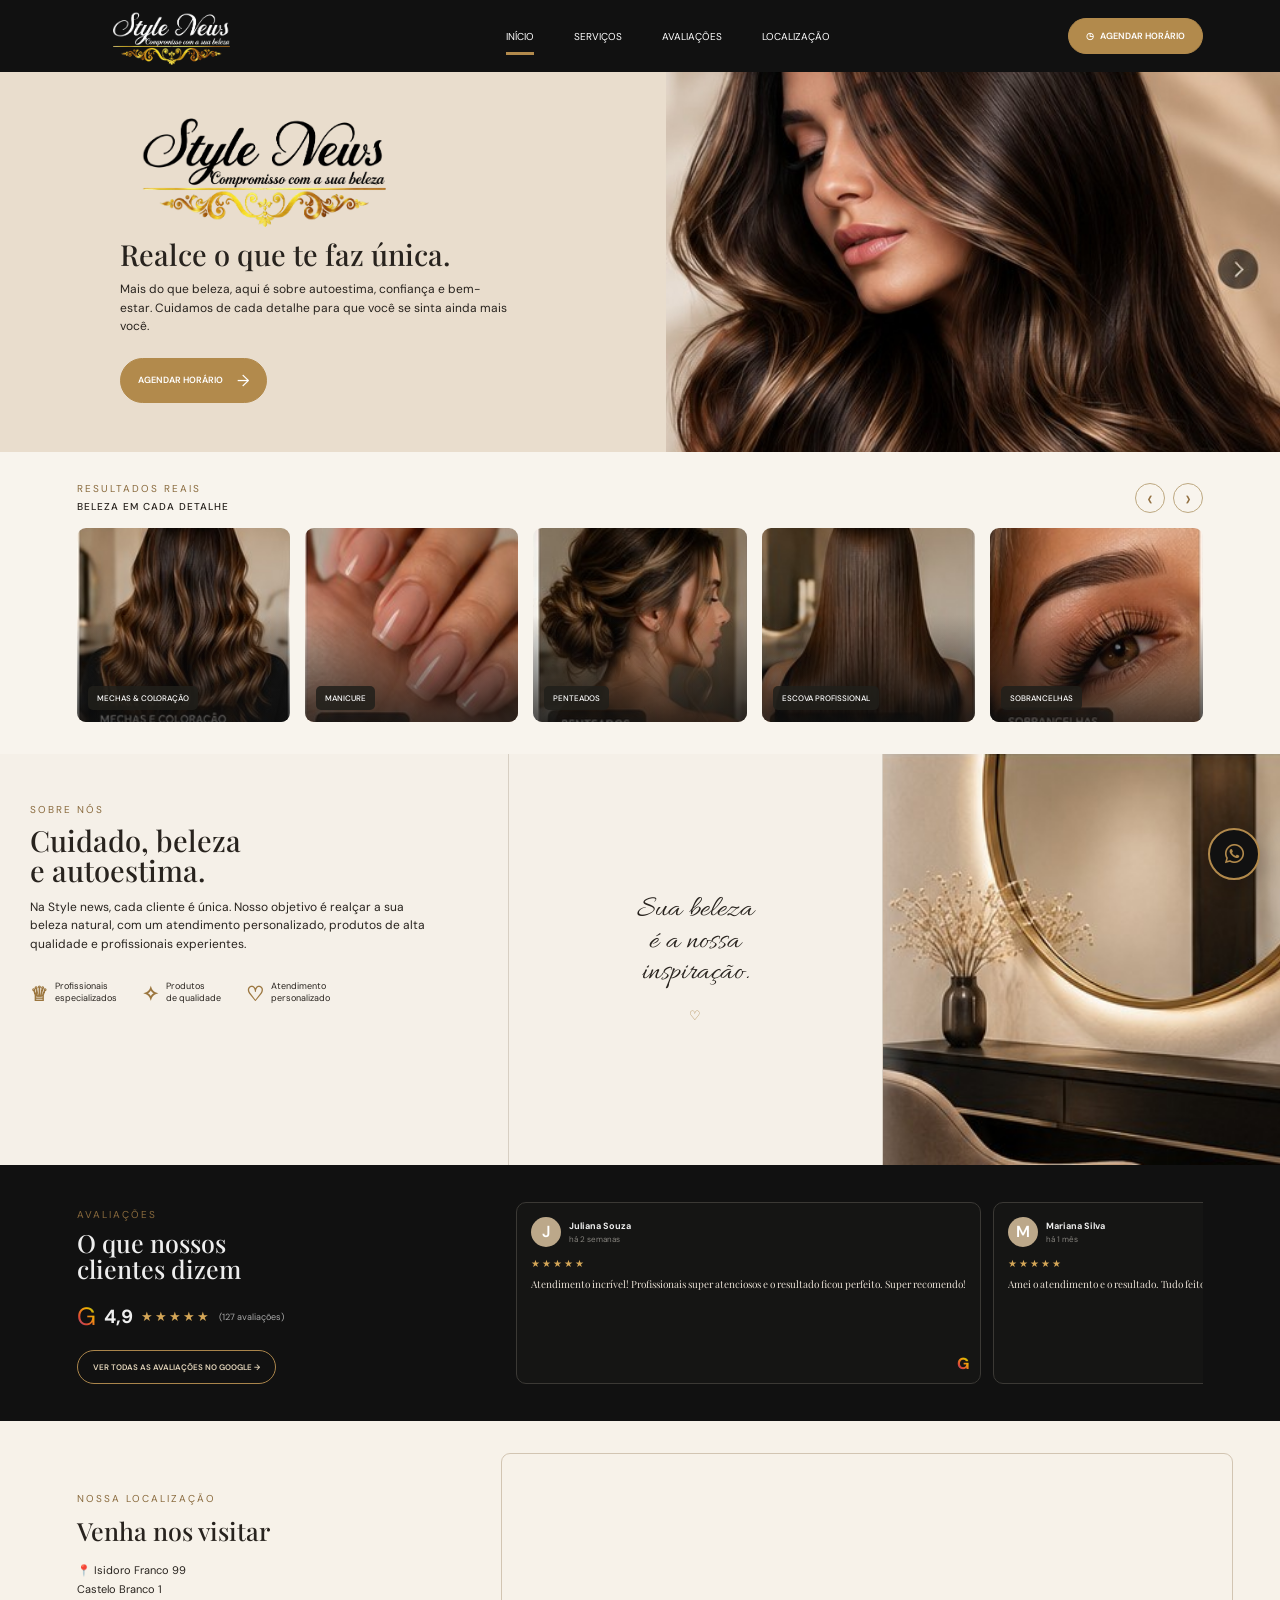
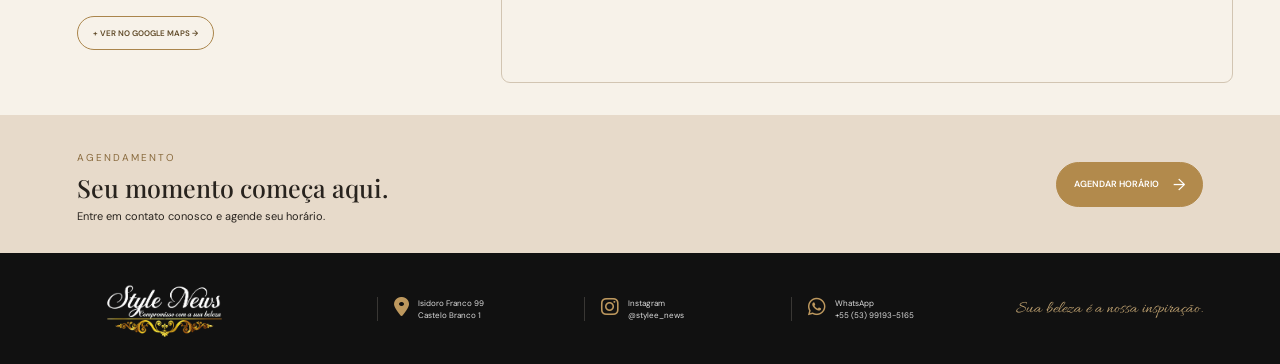
<file: index (1)-whatsapp.html>
<!DOCTYPE html>
<html lang="pt-BR">
<head>
  <meta charset="UTF-8">
  <meta name="viewport" content="width=device-width, initial-scale=1.0">

  <title>Style news - Salão de Beleza</title>

  <link rel="stylesheet" href="style.css">

  <link rel="preconnect" href="https://fonts.googleapis.com">
  <link rel="preconnect" href="https://fonts.gstatic.com" crossorigin>

  <link href="https://fonts.googleapis.com/css2?family=Allura&family=DM+Sans:wght@400;500;600&family=Playfair+Display:wght@400;500;600&display=swap" rel="stylesheet">

  <link rel="stylesheet" href="https://cdnjs.cloudflare.com/ajax/libs/font-awesome/6.5.2/css/all.min.css">
</head>

<body>

  <!-- =========================
       CABEÇALHO
  ========================== -->

  <header class="topbar">

    <a href="#" class="header-logo">
      <img src="assets/logo-header.png" alt="Igor Severo Concept">
    </a>

    <nav class="desktop-nav">
      <a href="#inicio" class="active">INÍCIO</a>
      <a href="#servicos">SERVIÇOS</a>
      <a href="#avaliacoes">AVALIAÇÕES</a>
      <a href="#localizacao">LOCALIZAÇÃO</a>
    </nav>

    <!-- BOTÃO DO TOPO -->
    <a
      class="schedule-button"
      href="https://wa.me/5553991935165?text=Ol%C3%A1%21%20Vim%20pelo%20site%20e%20gostaria%20de%20agendar%20um%20hor%C3%A1rio."
      target="_blank"
    >
      ◷ &nbsp; AGENDAR HORÁRIO
    </a>

    <button class="menu-button" aria-label="Abrir menu">
      ☰
    </button>

  </header>


  <!-- =========================
       MENU MOBILE
  ========================== -->

  <nav class="mobile-nav">

    <a href="#inicio">INÍCIO</a>
    <a href="#servicos">SERVIÇOS</a>
    <a href="#avaliacoes">AVALIAÇÕES</a>
    <a href="#localizacao">LOCALIZAÇÃO</a>

    <a
      href="https://wa.me/5553991935165?text=Ol%C3%A1%21%20Vim%20pelo%20site%20e%20gostaria%20de%20agendar%20um%20hor%C3%A1rio."
      target="_blank"
    >
      AGENDAR HORÁRIO
    </a>

  </nav>


  <!-- =========================
       HERO
  ========================== -->

  <main id="inicio">

    <section class="hero">

      <div class="hero-copy">

        <img
          class="hero-logo"
          src="assets/logo-hero.png"
          alt="Igor Severo Concept"
        >

        <h1>Realce o que te faz única.</h1>

        <p>
          Mais do que beleza, aqui é sobre autoestima, confiança e
          bem-estar. Cuidamos de cada detalhe para que você se
          sinta ainda mais você.
        </p>

        <!-- BOTÃO DO HERO -->
        <a
          class="gold-btn"
          href="https://wa.me/5553991935165?text=Ol%C3%A1%21%20Vim%20pelo%20site%20e%20gostaria%20de%20agendar%20um%20hor%C3%A1rio."
          target="_blank"
        >
          AGENDAR HORÁRIO <b>→</b>
        </a>

      </div>

      <div class="hero-media">
        <img src="assets/hero.jpg" alt="Resultado de cabelo">
      </div>

    </section>


    <!-- =========================
         RESULTADOS
    ========================== -->

    <section class="results" id="servicos">

      <div class="section-title-row">

        <div>
          <span>RESULTADOS REAIS</span>
          <h2>BELEZA EM CADA DETALHE</h2>
        </div>

        <div class="round-controls">
          <button id="prevResults" aria-label="Resultados anteriores">‹</button>
          <button id="nextResults" aria-label="Próximos resultados">›</button>
        </div>

      </div>


      <div class="results-viewport">

        <div class="results-track" id="resultsTrack">

          <article class="result-card">
            <img src="assets/mechas.jpg" alt="Mechas">
            <strong>MECHAS & COLORAÇÃO</strong>
          </article>

          <article class="result-card">
            <img src="assets/manicure.jpg" alt="Manicure">
            <strong>MANICURE</strong>
          </article>

          <article class="result-card">
            <img src="assets/penteados.jpg" alt="Penteados">
            <strong>PENTEADOS</strong>
          </article>

          <article class="result-card">
            <img src="assets/escova.jpg" alt="Escova">
            <strong>ESCOVA PROFISSIONAL</strong>
          </article>

          <article class="result-card">
            <img src="assets/sobrancelhas.jpg" alt="Sobrancelhas">
            <strong>SOBRANCELHAS</strong>
          </article>

        </div>

      </div>

      <div class="drag-hint">
        DESLIZE PARA VER MAIS
      </div>

    </section>


    <!-- =========================
         SOBRE
    ========================== -->

    <section class="about">

      <div class="about-copy">

        <span>SOBRE NÓS</span>

        <h2>
          Cuidado, beleza<br>
          e autoestima.
        </h2>

        <p>
          Na Style news, cada cliente é única.
          Nosso objetivo é realçar a sua beleza natural,
          com um atendimento personalizado, produtos de
          alta qualidade e profissionais experientes.
        </p>

        <div class="benefits">

          <div>
            <b>♕</b>
            <span>Profissionais<br>especializados</span>
          </div>

          <div>
            <b>✧</b>
            <span>Produtos<br>de qualidade</span>
          </div>

          <div>
            <b>♡</b>
            <span>Atendimento<br>personalizado</span>
          </div>

        </div>

      </div>


      <div class="quote">

        <div>
          Sua beleza<br>
          é a nossa<br>
          inspiração.
        </div>

        <small>♡</small>

      </div>


      <div class="about-image">
        <img src="assets/sobre.jpg" alt="Salão de beleza">
      </div>

    </section>


    <!-- =========================
         AVALIAÇÕES
    ========================== -->

    <section class="reviews" id="avaliacoes">

      <div class="reviews-intro">

        <span>AVALIAÇÕES</span>

        <h2>
          O que nossos<br>
          clientes dizem
        </h2>

        <div class="rating">
          <span class="google">G</span>
          <strong>4,9</strong>
          <i>★★★★★</i>
          <small>(127 avaliações)</small>
        </div>

        <a
          class="dark-outline"
          href="https://maps.app.goo.gl/M7MD9zG2oKtMbjz69"
          target="_blank"
        >
          VER TODAS AS AVALIAÇÕES NO GOOGLE →
        </a>

      </div>


      <div class="review-slider" id="reviewSlider">

        <article class="review-card">

          <header>
            <span>J</span>

            <div>
              <b>Juliana Souza</b>
              <small>há 2 semanas</small>
            </div>
          </header>

          <i>★★★★★</i>

          <p>
            Atendimento incrível! Profissionais super atenciosos
            e o resultado ficou perfeito. Super recomendo!
          </p>

          <em>G</em>

        </article>


        <article class="review-card">

          <header>
            <span>M</span>

            <div>
              <b>Mariana Silva</b>
              <small>há 1 mês</small>
            </div>
          </header>

          <i>★★★★★</i>

          <p>
            Amei o atendimento e o resultado. Tudo feito
            com muito cuidado e profissionalismo.
          </p>

          <em>G</em>

        </article>

      </div>

    </section>


    <!-- =========================
         LOCALIZAÇÃO
    ========================== -->

    <section class="location" id="localizacao">

      <div class="location-copy">

        <span>NOSSA LOCALIZAÇÃO</span>

        <h2>Venha nos visitar</h2>

        <p>
          📍 Isidoro Franco 99<br>
          Castelo Branco 1
        </p>

        <a
          class="light-outline"
          href="https://maps.app.goo.gl/ew3dYfXWoFbiXeai8"
          target="_blank"
        >
          + VER NO GOOGLE MAPS →
        </a>

      </div>


      <div class="map">

        <iframe
          src="https://maps.app.goo.gl/M7MD9zG2oKtMbjz69"
          loading="lazy"
          allowfullscreen
        ></iframe>

      </div>

    </section>


    <!-- =========================
         AGENDAMENTO
    ========================== -->

    <section class="booking" id="agendamento">

      <div>

        <span>AGENDAMENTO</span>

        <h2>Seu momento começa aqui.</h2>

        <p>
          Entre em contato conosco e agende seu horário.
        </p>

      </div>


      <!-- BOTÃO DE AGENDAMENTO -->
      <a
        class="gold-btn"
        href="https://wa.me/5553991935165?text=Ol%C3%A1%21%20Vim%20pelo%20site%20e%20gostaria%20de%20agendar%20um%20hor%C3%A1rio."
        target="_blank"
      >
        AGENDAR HORÁRIO <b>→</b>
      </a>

    </section>

  </main>


  <!-- =========================
       RODAPÉ
  ========================== -->

  <footer>

    <div class="footer-logo">
      <img src="assets/logo-header.png" alt="Igor Severo Concept">
    </div>

    <div>
      <i class="fa-solid fa-location-dot"></i>
      <span>
        Isidoro Franco 99<br>
        Castelo Branco 1
      </span>
    </div>

    <div>
      <i class="fa-brands fa-instagram"></i>
      <span>
        Instagram<br>
        @stylee_news
      </span>
    </div>

    <div>
      <i class="fa-brands fa-whatsapp"></i>
      <span>
        WhatsApp<br>
        +55 (53) 99193-5165
      </span>
    </div>

    <p>
      Sua beleza é a nossa inspiração.
    </p>

  </footer>


  <!-- =========================
       WHATSAPP FLUTUANTE
  ========================== -->

  <a
    class="whatsapp-float"
    href="https://wa.me/5553991935165?text=Ol%C3%A1%21%20Vim%20pelo%20site%20e%20gostaria%20de%20agendar%20um%20hor%C3%A1rio."
    target="_blank"
    aria-label="Falar pelo WhatsApp"
  >
    <i class="fa-brands fa-whatsapp"></i>
  </a>


  <script src="script.js"></script>

</body>
              </html>
</file>
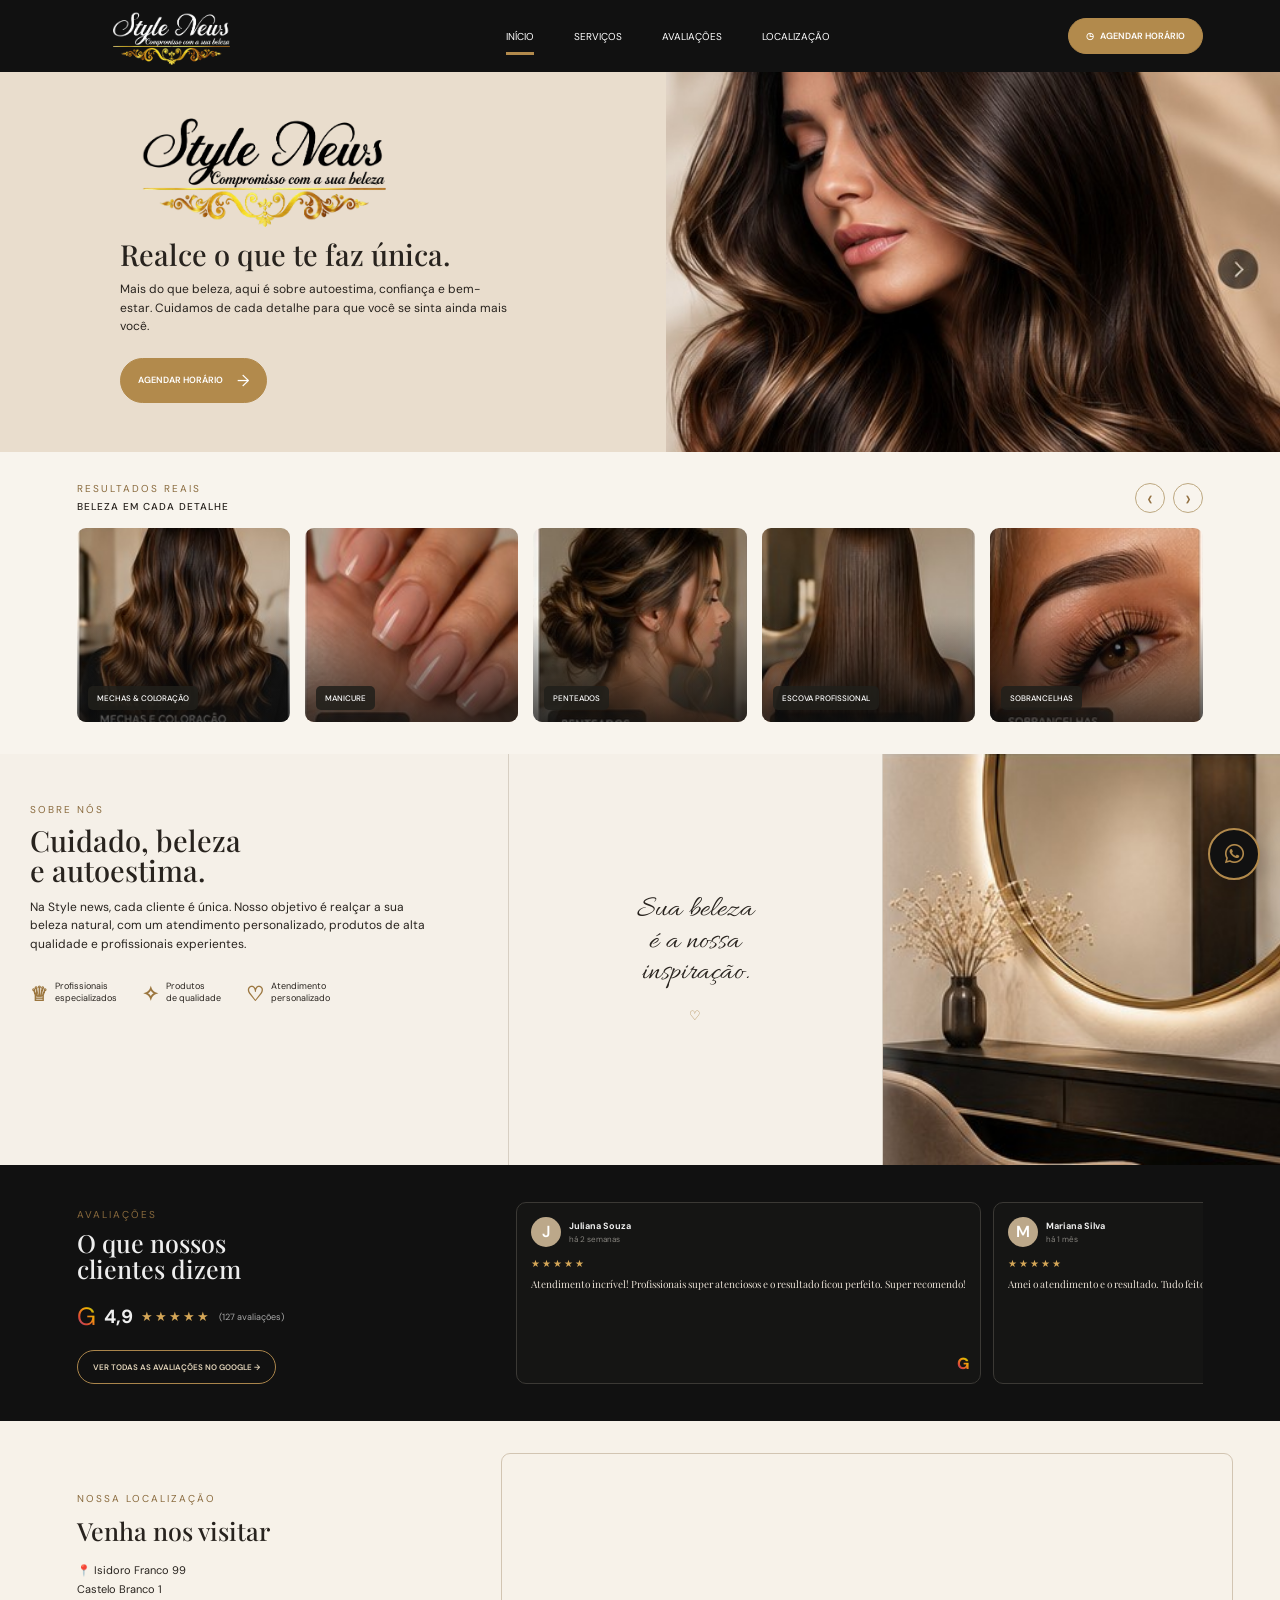
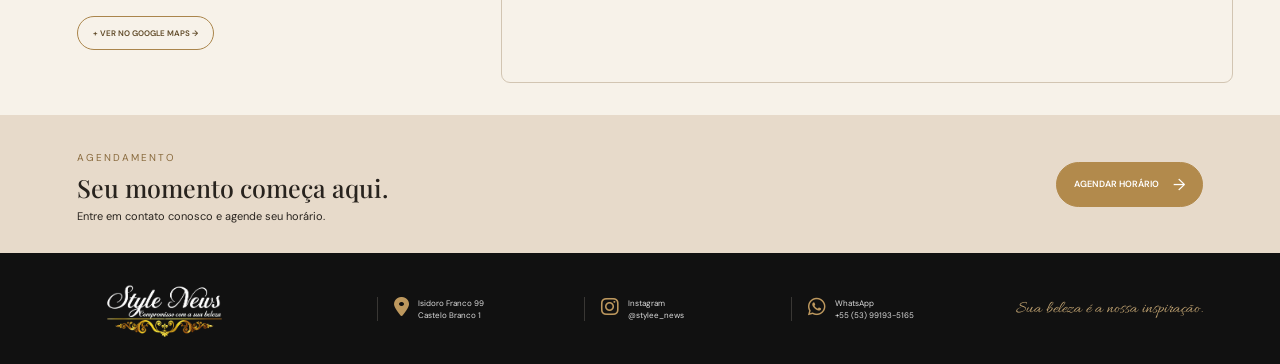
<file: index-mapa-corrigido.html>
<!DOCTYPE html>
<html lang="pt-BR">
<head>
  <meta charset="UTF-8">
  <meta name="viewport" content="width=device-width, initial-scale=1.0">

  <title>Style news - Salão de Beleza</title>

  <link rel="stylesheet" href="style.css">

  <link rel="preconnect" href="https://fonts.googleapis.com">
  <link rel="preconnect" href="https://fonts.gstatic.com" crossorigin>

  <link href="https://fonts.googleapis.com/css2?family=Allura&family=DM+Sans:wght@400;500;600&family=Playfair+Display:wght@400;500;600&display=swap" rel="stylesheet">

  <link rel="stylesheet" href="https://cdnjs.cloudflare.com/ajax/libs/font-awesome/6.5.2/css/all.min.css">
</head>

<body>

  <!-- =========================
       CABEÇALHO
  ========================== -->

  <header class="topbar">

    <a href="#" class="header-logo">
      <img src="assets/logo-header.png" alt="Igor Severo Concept">
    </a>

    <nav class="desktop-nav">
      <a href="#inicio" class="active">INÍCIO</a>
      <a href="#servicos">SERVIÇOS</a>
      <a href="#avaliacoes">AVALIAÇÕES</a>
      <a href="#localizacao">LOCALIZAÇÃO</a>
    </nav>

    <!-- BOTÃO DO TOPO -->
    <a
      class="schedule-button"
      href="https://wa.me/5553991935165?text=Ol%C3%A1%21%20Vim%20pelo%20site%20do%20Igor%20Severo%20Concept%20e%20gostaria%20de%20agendar%20um%20hor%C3%A1rio."
      target="_blank"
    >
      ◷ &nbsp; AGENDAR HORÁRIO
    </a>

    <button class="menu-button" aria-label="Abrir menu">
      ☰
    </button>

  </header>


  <!-- =========================
       MENU MOBILE
  ========================== -->

  <nav class="mobile-nav">

    <a href="#inicio">INÍCIO</a>
    <a href="#servicos">SERVIÇOS</a>
    <a href="#avaliacoes">AVALIAÇÕES</a>
    <a href="#localizacao">LOCALIZAÇÃO</a>

    <a
      href="https://wa.me/5553984188072?text=Ol%C3%A1%21%20Vim%20pelo%20site%20do%20Igor%20Severo%20Concept%20e%20gostaria%20de%20agendar%20um%20hor%C3%A1rio."
      target="_blank"
    >
      AGENDAR HORÁRIO
    </a>

  </nav>


  <!-- =========================
       HERO
  ========================== -->

  <main id="inicio">

    <section class="hero">

      <div class="hero-copy">

        <img
          class="hero-logo"
          src="assets/logo-hero.png"
          alt="Igor Severo Concept"
        >

        <h1>Realce o que te faz única.</h1>

        <p>
          Mais do que beleza, aqui é sobre autoestima, confiança e
          bem-estar. Cuidamos de cada detalhe para que você se
          sinta ainda mais você.
        </p>

        <!-- BOTÃO DO HERO -->
        <a
          class="gold-btn"
          href="https://wa.me/5553991935165?text=Ol%C3%A1%21%20Vim%20pelo%20site%20do%20Igor%20Severo%20Concept%20e%20gostaria%20de%20agendar%20um%20hor%C3%A1rio."
          target="_blank"
        >
          AGENDAR HORÁRIO <b>→</b>
        </a>

      </div>

      <div class="hero-media">
        <img src="assets/hero.jpg" alt="Resultado de cabelo">
      </div>

    </section>


    <!-- =========================
         RESULTADOS
    ========================== -->

    <section class="results" id="servicos">

      <div class="section-title-row">

        <div>
          <span>RESULTADOS REAIS</span>
          <h2>BELEZA EM CADA DETALHE</h2>
        </div>

        <div class="round-controls">
          <button id="prevResults" aria-label="Resultados anteriores">‹</button>
          <button id="nextResults" aria-label="Próximos resultados">›</button>
        </div>

      </div>


      <div class="results-viewport">

        <div class="results-track" id="resultsTrack">

          <article class="result-card">
            <img src="assets/mechas.jpg" alt="Mechas">
            <strong>MECHAS & COLORAÇÃO</strong>
          </article>

          <article class="result-card">
            <img src="assets/manicure.jpg" alt="Manicure">
            <strong>MANICURE</strong>
          </article>

          <article class="result-card">
            <img src="assets/penteados.jpg" alt="Penteados">
            <strong>PENTEADOS</strong>
          </article>

          <article class="result-card">
            <img src="assets/escova.jpg" alt="Escova">
            <strong>ESCOVA PROFISSIONAL</strong>
          </article>

          <article class="result-card">
            <img src="assets/sobrancelhas.jpg" alt="Sobrancelhas">
            <strong>SOBRANCELHAS</strong>
          </article>

        </div>

      </div>

      <div class="drag-hint">
        DESLIZE PARA VER MAIS
      </div>

    </section>


    <!-- =========================
         SOBRE
    ========================== -->

    <section class="about">

      <div class="about-copy">

        <span>SOBRE NÓS</span>

        <h2>
          Cuidado, beleza<br>
          e autoestima.
        </h2>

        <p>
          Na Style news, cada cliente é única.
          Nosso objetivo é realçar a sua beleza natural,
          com um atendimento personalizado, produtos de
          alta qualidade e profissionais experientes.
        </p>

        <div class="benefits">

          <div>
            <b>♕</b>
            <span>Profissionais<br>especializados</span>
          </div>

          <div>
            <b>✧</b>
            <span>Produtos<br>de qualidade</span>
          </div>

          <div>
            <b>♡</b>
            <span>Atendimento<br>personalizado</span>
          </div>

        </div>

      </div>


      <div class="quote">

        <div>
          Sua beleza<br>
          é a nossa<br>
          inspiração.
        </div>

        <small>♡</small>

      </div>


      <div class="about-image">
        <img src="assets/sobre.jpg" alt="Salão de beleza">
      </div>

    </section>


    <!-- =========================
         AVALIAÇÕES
    ========================== -->

    <section class="reviews" id="avaliacoes">

      <div class="reviews-intro">

        <span>AVALIAÇÕES</span>

        <h2>
          O que nossos<br>
          clientes dizem
        </h2>

        <div class="rating">
          <span class="google">G</span>
          <strong>4,9</strong>
          <i>★★★★★</i>
          <small>(127 avaliações)</small>
        </div>

        <a
          class="dark-outline"
          href="https://maps.app.goo.gl/M7MD9zG2oKtMbjz69"
          target="_blank"
        >
          VER TODAS AS AVALIAÇÕES NO GOOGLE →
        </a>

      </div>


      <div class="review-slider" id="reviewSlider">

        <article class="review-card">

          <header>
            <span>J</span>

            <div>
              <b>Juliana Souza</b>
              <small>há 2 semanas</small>
            </div>
          </header>

          <i>★★★★★</i>

          <p>
            Atendimento incrível! Profissionais super atenciosos
            e o resultado ficou perfeito. Super recomendo!
          </p>

          <em>G</em>

        </article>


        <article class="review-card">

          <header>
            <span>M</span>

            <div>
              <b>Mariana Silva</b>
              <small>há 1 mês</small>
            </div>
          </header>

          <i>★★★★★</i>

          <p>
            Amei o atendimento e o resultado. Tudo feito
            com muito cuidado e profissionalismo.
          </p>

          <em>G</em>

        </article>

      </div>

    </section>


    <!-- =========================
         LOCALIZAÇÃO
    ========================== -->

    <section class="location" id="localizacao">

      <div class="location-copy">

        <span>NOSSA LOCALIZAÇÃO</span>

        <h2>Venha nos visitar</h2>

        <p>
          📍 Isidoro Franco 99<br>
          Castelo Branco 1
        </p>

        <a
          class="light-outline"
          href="https://maps.app.goo.gl/ew3dYfXWoFbiXeai8"
          target="_blank"
        >
          + VER NO GOOGLE MAPS →
        </a>

      </div>


      <div class="map">

        <iframe
          src="https://www.google.com/maps?q=Style+News+-+Castelo+Branco,+Rio+Grande+-+RS,+96214-160&output=embed"
          loading="lazy"
          allowfullscreen
        ></iframe>

      </div>

    </section>


    <!-- =========================
         AGENDAMENTO
    ========================== -->

    <section class="booking" id="agendamento">

      <div>

        <span>AGENDAMENTO</span>

        <h2>Seu momento começa aqui.</h2>

        <p>
          Entre em contato conosco e agende seu horário.
        </p>

      </div>


      <!-- BOTÃO DE AGENDAMENTO -->
      <a
        class="gold-btn"
        href="https://wa.me/5553991935165?text=Ol%C3%A1%21%20Vim%20pelo%20site%20do%20Igor%20Severo%20Concept%20e%20gostaria%20de%20agendar%20um%20hor%C3%A1rio."
        target="_blank"
      >
        AGENDAR HORÁRIO <b>→</b>
      </a>

    </section>

  </main>


  <!-- =========================
       RODAPÉ
  ========================== -->

  <footer>

    <div class="footer-logo">
      <img src="assets/logo-header.png" alt="Igor Severo Concept">
    </div>

    <div>
      <i class="fa-solid fa-location-dot"></i>
      <span>
        Isidoro Franco 99<br>
        Castelo Branco 1
      </span>
    </div>

    <div>
      <i class="fa-brands fa-instagram"></i>
      <span>
        Instagram<br>
        @stylee_news
      </span>
    </div>

    <div>
      <i class="fa-brands fa-whatsapp"></i>
      <span>
        WhatsApp<br>
        +55 (53) 99193-5165
      </span>
    </div>

    <p>
      Sua beleza é a nossa inspiração.
    </p>

  </footer>


  <!-- =========================
       WHATSAPP FLUTUANTE
  ========================== -->

  <a
    class="whatsapp-float"
    href="https://wa.me/5553991935165?text=Ol%C3%A1%21%20Vim%20pelo%20site%20do%20Igor%20Severo%20Concept%20e%20gostaria%20de%20agendar%20um%20hor%C3%A1rio."
    target="_blank"
    aria-label="Falar pelo WhatsApp"
  >
    <i class="fa-brands fa-whatsapp"></i>
  </a>


  <script src="script.js"></script>

</body>
              </html>
</file>
<file: style.css>
*{box-sizing:border-box;margin:0;padding:0}

:root{
  --black:#111110;
  --cream:#f5f0e8;
  --cream2:#eee5d8;
  --gold:#b28a4c;
  --gold2:#d6bc90;
  --ink:#28231e
}

html{
  scroll-behavior:smooth
}

body{
  font-family:"DM Sans",sans-serif;
  color:var(--ink);
  background:var(--cream);
  overflow-x:hidden
}

a{
  text-decoration:none;
  color:inherit
}

button{
  font:inherit
}

/* =========================
   TOPO
========================= */

.topbar{
  height:72px;
  background:#111;
  color:#fff;
  display:flex;
  align-items:center;
  padding:0 6%;
  gap:35px;
  position:sticky;
  top:0;
  z-index:20
}

.header-logo{
  width:190px;
  height:64px;
  display:flex;
  align-items:center
}

.header-logo img{
  width:190px;
  max-height:58px;
  object-fit:contain
}

.desktop-nav{
  display:flex;
  justify-content:center;
  gap:40px;
  flex:1;
  height:100%
}

.desktop-nav a{
  font-size:10px;
  display:flex;
  align-items:center;
  position:relative
}

.desktop-nav a.active:after{
  content:"";
  height:3px;
  background:var(--gold);
  position:absolute;
  bottom:17px;
  left:0;
  right:0
}

/* BOTÃO AGENDAR DO TOPO */

.schedule-button{
  font-size:9px;
  background:#b28a4c;
  color:#fff;
  border:1px solid #b28a4c;
  border-radius:25px;
  padding:11px 17px;
  font-weight:600;
  white-space:nowrap;
  opacity:1;
  box-shadow:none;
  transition:.2s ease
}

.schedule-button:hover{
  background:#d6bc90;
  border-color:#d6bc90;
  color:#111
}

.menu-button{
  display:none;
  border:0;
  background:none;
  color:#fff;
  font-size:25px
}

.mobile-nav{
  display:none
}

/* =========================
   HERO
========================= */

.hero{
  height:380px;
  display:grid;
  grid-template-columns:52% 48%;
  position:relative;
  overflow:hidden;
  background:#e9ddcd
}

.hero-copy{
  padding:35px 8% 30px 18%;
  z-index:2
}

.hero-logo{
  width:290px;
  max-width:100%;
  height:120px;
  object-fit:cover;
  object-position:center;
  margin-bottom:3px
}

.hero h1{
  font-family:"Playfair Display",serif;
  font-size:29px;
  font-weight:500;
  margin-bottom:7px
}

.hero p{
  font-size:12px;
  line-height:1.55;
  max-width:390px;
  margin-bottom:22px
}

/* BOTÕES DOURADOS */

.gold-btn{
  display:inline-flex;
  align-items:center;
  gap:14px;
  background:#b28a4c !important;
  color:#fff !important;
  border:1px solid #b28a4c !important;
  border-radius:24px;
  padding:11px 17px;
  font-size:9px;
  font-weight:600;
  opacity:1 !important;
  position:relative;
  z-index:10;
  filter:none !important;
  box-shadow:none;
  transition:.2s ease
}

.gold-btn:hover{
  background:#d6bc90;
  border-color:#d6bc90;
  color:#111
}

.gold-btn b{
  font-size:16px;
  font-weight:400
}

.hero-media{
  overflow:hidden
}

.hero-media img{
  width:100%;
  height:100%;
  object-fit:cover;
  object-position:center;
  transition:opacity .25s
}

.hero-control{
  position:absolute;
  top:50%;
  transform:translateY(-50%);
  width:35px;
  height:35px;
  border:0;
  border-radius:50%;
  background:#3d3a35d8;
  color:#fff;
  font-size:28px;
  line-height:30px;
  cursor:pointer;
  z-index:3
}

.hero-control.left{
  left:17px
}

.hero-control.right{
  right:17px
}

.hero-dots{
  position:absolute;
  bottom:13px;
  left:46%;
  display:flex;
  gap:8px
}

.hero-dots button{
  width:8px;
  height:8px;
  border-radius:50%;
  border:1px solid #9a7742;
  background:transparent;
  padding:0
}

.hero-dots button.active{
  background:#b28a4c
}

/* =========================
   RESULTADOS
========================= */

.results{
  padding:24px 6% 32px;
  background:#f8f4ed
}

.section-title-row{
  display:flex;
  justify-content:space-between;
  align-items:end;
  margin-bottom:15px
}

.section-title-row span,
.about-copy>span,
.reviews-intro>span,
.location-copy>span,
.booking span{
  font-size:10px;
  letter-spacing:2px;
  color:#896a3d
}

.section-title-row h2{
  font-size:10px;
  font-weight:500;
  letter-spacing:1px;
  margin-top:3px
}

.round-controls{
  display:flex;
  gap:8px
}

.round-controls button{
  width:30px;
  height:30px;
  border:1px solid #bda881;
  border-radius:50%;
  background:transparent;
  color:#927041;
  font-size:22px;
  cursor:pointer
}

.results-viewport{
  overflow:hidden
}

.results-track{
  display:flex;
  gap:15px;
  overflow-x:auto;
  scrollbar-width:none;
  cursor:grab;
  user-select:none;
  touch-action:pan-y
}

.results-track::-webkit-scrollbar{
  display:none
}

.results-track.dragging{
  cursor:grabbing
}

.result-card{
  min-width:calc((100% - 60px)/5);
  height:194px;
  border-radius:9px;
  overflow:hidden;
  position:relative;
  background:#ddd;
  flex:none
}

.result-card img{
  width:100%;
  height:100%;
  object-fit:cover;
  pointer-events:none
}

.result-card:after{
  content:"";
  position:absolute;
  inset:45% 0 0;
  background:linear-gradient(transparent,#111b)
}

.result-card strong{
  position:absolute;
  left:11px;
  bottom:12px;
  color:#fff;
  background:#211f1bd8;
  border-radius:5px;
  padding:7px 9px;
  font-size:8px;
  font-weight:500;
  z-index:1
}

.drag-hint{
  display:none
}

/* =========================
   SOBRE
========================= */

.about{
  display:grid;
  grid-template-columns:1.15fr .85fr .9fr;
  min-height:290px
}

.about-copy{
  padding:43px 35px 40px 6%
}

.about-copy h2{
  font-family:"Playfair Display",serif;
  font-size:29px;
  font-weight:500;
  line-height:1.03;
  margin:8px 0 12px
}

.about-copy>p{
  font-size:12px;
  line-height:1.55;
  max-width:410px
}

.benefits{
  display:flex;
  gap:25px;
  margin-top:26px
}

.benefits div{
  display:flex;
  gap:7px;
  font-size:9px;
  line-height:1.4
}

.benefits b{
  font-size:20px;
  color:#9b763f
}

.quote{
  border-left:1px solid #d7cfc3;
  border-right:1px solid #d7cfc3;
  display:flex;
  flex-direction:column;
  align-items:center;
  justify-content:center;
  text-align:center
}

.quote div{
  font-family:"Allura",cursive;
  font-size:30px;
  line-height:1.05
}

.quote small{
  color:#aa8245;
  margin-top:17px
}

.about-image{
  height:100%;
  overflow:hidden
}

.about-image img{
  width:100%;
  height:100%;
  object-fit:cover
}

/* =========================
   AVALIAÇÕES
========================= */

.reviews{
  background:#111;
  color:#eee;
  padding:37px 6%;
  display:grid;
  grid-template-columns:1fr 1.7fr;
  gap:35px
}

.reviews-intro h2{
  font-family:"Playfair Display",serif;
  font-weight:500;
  font-size:25px;
  line-height:1.05;
  margin:7px 0 18px
}

.rating{
  display:flex;
  align-items:center;
  gap:8px;
  margin-bottom:17px
}

.google{
  font-size:25px;
  background:linear-gradient(45deg,#4285f4,#db4437,#f4b400,#0f9d58);
  background-clip:text;
  color:transparent
}

.rating strong{
  font-size:19px
}

.rating i{
  font-style:normal;
  color:#d4a657;
  font-size:13px;
  letter-spacing:2px
}

.rating small{
  font-size:9px;
  color:#aaa
}

.dark-outline,
.light-outline{
  display:inline-flex;
  align-items:center;
  gap:8px;
  border:1px solid #aa854b;
  border-radius:24px;
  padding:11px 15px;
  font-size:8px;
  font-weight:600;
  color:#e4d6bb
}

.dark-outline b,
.light-outline b{
  font-size:15px
}

.review-slider{
  display:flex;
  gap:12px;
  overflow-x:auto;
  scrollbar-width:none;
  cursor:grab
}

.review-slider::-webkit-scrollbar{
  display:none
}

.review-slider.dragging{
  cursor:grabbing
}

.review-card{
  min-width:calc((100% - 24px)/3);
  border:1px solid #3b3935;
  border-radius:10px;
  padding:14px;
  background:#151514;
  position:relative;
  min-height:164px;
  flex:none
}

.review-card header{
  display:flex;
  gap:8px;
  align-items:center
}

.review-card header>span{
  width:30px;
  height:30px;
  border-radius:50%;
  display:grid;
  place-items:center;
  background:#bca88a;
  color:#fff;
  font-weight:600
}

.review-card header b{
  display:block;
  font-size:9px
}

.review-card header small{
  display:block;
  color:#85827d;
  font-size:8px;
  margin-top:2px
}

.review-card>i{
  font-style:normal;
  color:#d4a657;
  letter-spacing:2px;
  font-size:10px;
  display:block;
  margin:10px 0 7px
}

.review-card p{
  font-family:"Playfair Display",serif;
  font-size:10px;
  line-height:1.5;
  color:#e5ddd2
}

.review-card em{
  position:absolute;
  right:11px;
  bottom:9px;
  font-style:normal;
  font-weight:800;
  background:linear-gradient(45deg,#4285f4,#db4437,#f4b400,#0f9d58);
  background-clip:text;
  color:transparent
}

/* =========================
   LOCALIZAÇÃO
========================= */

.location{
  display:grid;
  grid-template-columns:35% 65%;
  gap:30px;
  align-items:center;
  background:#f7f2e9;
  padding:32px 6%
}

.location-copy h2{
  font-family:"Playfair Display",serif;
  font-weight:500;
  font-size:25px;
  margin:7px 0 14px
}

.location-copy p{
  font-size:11px;
  line-height:1.7;
  margin-bottom:18px
}

.light-outline{
  color:#604a28
}

.map{
  height:230px;
  border-radius:9px;
  overflow:hidden;
  border:1px solid #d2c5b2
}

.map iframe{
  width:100%;
  height:100%;
  border:0
}

/* =========================
   AGENDAMENTO
========================= */

.booking{
  background:#e7daca;
  padding:30px 6%;
  display:flex;
  align-items:center;
  justify-content:space-between
}

.booking h2{
  font-family:"Playfair Display",serif;
  font-weight:500;
  font-size:25px;
  margin:5px 0
}

.booking p{
  font-size:11px
}

/* =========================
   RODAPÉ
========================= */

footer{
  background:#111;
  color:#eee;
  display:grid;
  grid-template-columns:1.5fr 1fr 1fr 1fr 1.1fr;
  gap:20px;
  align-items:center;
  padding:27px 6%
}

.footer-logo img{
  width:175px
}

.footer-logo{
  display:flex
}

.footer-logo+div,
.footer-logo~div{
  display:flex;
  gap:9px;
  color:#bd985e;
  font-size:20px;
  border-left:1px solid #393734;
  padding-left:16px
}

.footer-logo~div span{
  font-size:8px;
  color:#ddd;
  line-height:1.5
}

.footer-logo~p{
  text-align:right;
  color:#c7a875;
  font-family:"Allura",cursive;
  font-size:17px
}

/* =========================
   WHATSAPP
========================= */

.whatsapp-float{
  position:fixed;
  right:20px;
  bottom:20px;
  width:52px;
  height:52px;
  border-radius:50%;
  background:#111;
  color:#b28a4c;
  border:2px solid #b28a4c;
  display:grid;
  place-items:center;
  font-size:22px;
  box-shadow:0 7px 22px #0004;
  z-index:30;
  transition:.2s ease
}

.whatsapp-float:hover{
  background:#b28a4c;
  color:#111
}

/* =========================
   TABLET / CELULAR
========================= */

@media(max-width:900px){

  .topbar{
    padding:0 5%;
    height:66px
  }

  .header-logo{
    width:150px
  }

  .header-logo img{
    width:150px
  }

  .desktop-nav{
    display:none
  }

  .schedule-button{
    margin-left:auto
  }

  /* MENU NO CANTO DIREITO */
  .menu-button{
    display:block;
    margin-left:auto;
    margin-right:0;
    position:relative;
    z-index:25
  }

  .mobile-nav{
    display:none;
    position:fixed;
    top:66px;
    left:0;
    right:0;
    background:#111;
    z-index:19;
    padding:18px 7%;
    box-shadow:0 10px 25px #0004
  }

  .mobile-nav.open{
    display:flex;
    flex-direction:column;
    gap:18px
  }

  .mobile-nav a{
    color:#fff;
    font-size:11px
  }

  .hero{
    height:520px;
    display:block
  }

  .hero-media{
    position:absolute;
    inset:0;
    opacity:.38
  }

  .hero-copy{
    height:100%;
    padding:45px 9%;
    display:flex;
    flex-direction:column;
    align-items:flex-start;
    justify-content:flex-start;
    background:linear-gradient(90deg,#eee2d4 10%,#eee2d4d0 58%,transparent)
  }

  /* BOTÃO AGENDAR SOLIDO NO CELULAR */
  .gold-btn{
    background:#b28a4c !important;
    color:#fff !important;
    border:1px solid #b28a4c !important;
    opacity:1 !important;
    position:relative;
    z-index:10;
    filter:none !important;
    box-shadow:none !important;
  }

  .hero-logo{
    width:310px;
    height:125px;
    margin-bottom:5px
  }

  .hero h1{
    font-size:31px
  }

  .hero p{
    font-size:12px;
    max-width:360px
  }

  .hero-dots{
    left:50%
  }

  .result-card{
    min-width:230px;
    height:270px
  }

  .drag-hint{
    display:block;
    text-align:center;
    font-size:8px;
    color:#8b6b3d;
    margin-top:12px
  }

  .about{
    grid-template-columns:1fr
  }

  .about-copy{
    padding:40px 6%
  }

  .quote{
    min-height:180px;
    border-left:0;
    border-right:0
  }

  .about-image{
    height:280px
  }

  .reviews{
    grid-template-columns:1fr;
    padding:35px 6%
  }

  .review-card{
    min-width:260px
  }

  .location{
    grid-template-columns:1fr;
    padding:35px 6%
  }

  .map{
    height:280px
  }

  .booking{
    padding:30px 6%;
    gap:25px
  }

  footer{
    grid-template-columns:1fr 1fr;
    padding:28px 6%
  }

  .footer-logo{
    grid-column:1/-1
  }

  .footer-logo~p{
    text-align:left
  }
}

/* =========================
   CELULAR PEQUENO
========================= */

@media(max-width:500px){

  .schedule-button{
    display:none
  }

  /* GARANTE O MENU NO EXTREMO DIREITO */
  .menu-button{
    display:block;
    margin-left:auto;
    margin-right:0;
  }

  .hero{
    height:510px
  }

  .hero-copy{
    padding:38px 8%;
    background:linear-gradient(90deg,#eee2d4 0%,#eee2d4 70%,transparent)
  }

  .hero-logo{
    width:280px;
    height:115px
  }

  .hero h1{
    font-size:27px
  }

  .result-card{
    min-width:205px;
    height:260px
  }

  .benefits{
    flex-wrap:wrap;
    gap:15px
  }

  .review-card{
    min-width:275px
  }

  footer{
    grid-template-columns:1fr
  }

  .footer-logo~div{
    border-left:0;
    padding-left:0
  }

  .whatsapp-float{
    right:15px;
    bottom:15px
  }
}
</file>
